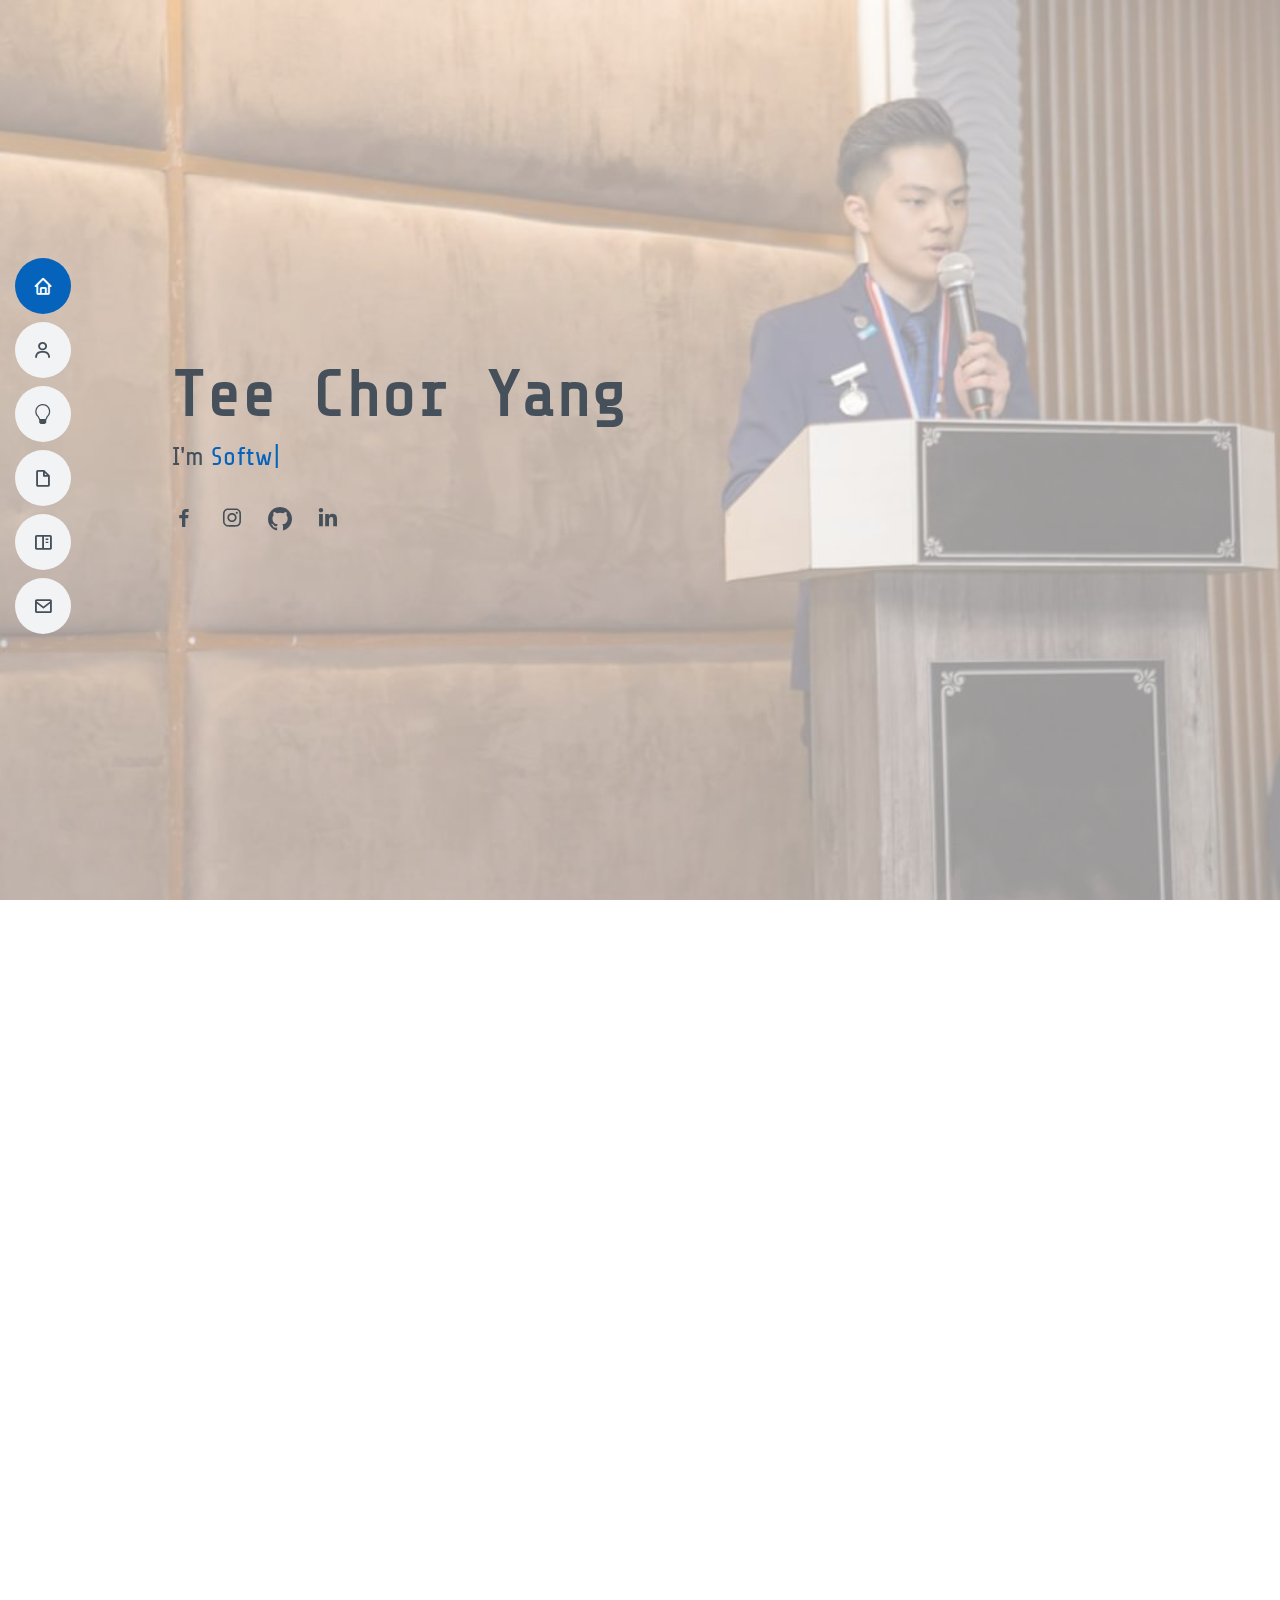
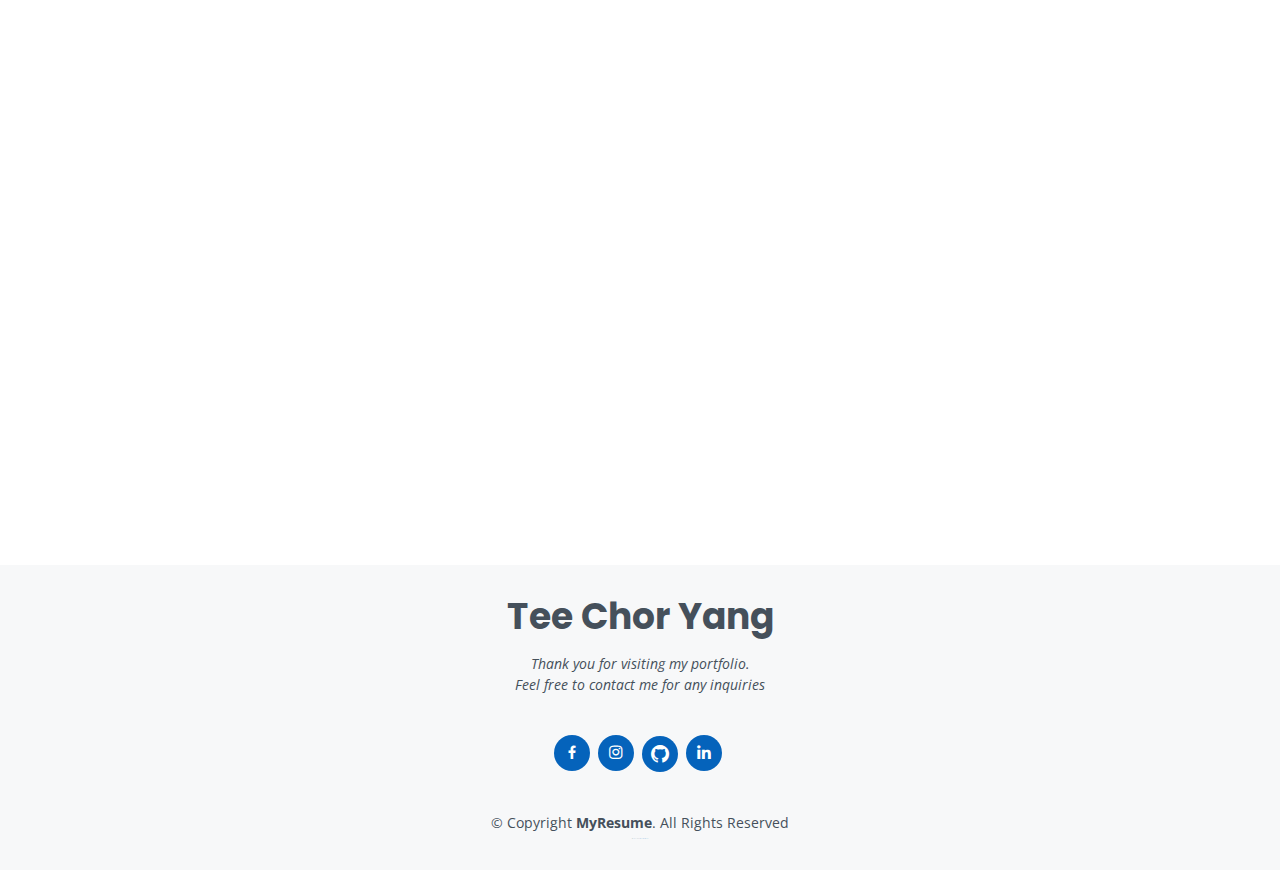
<file: index.html>
<!DOCTYPE html>
<html lang="en">

<head>
  <meta charset="utf-8">
  <meta content="width=device-width, initial-scale=1.0" name="viewport">

  <title>Personal Portfolio | Tee Chor Yang</title>
  <meta content="" name="description">
  <meta content="" name="keywords">

  <!-- Favicons -->

  <link href="assets/img/favicon.png" rel="icon">
  <link href="assets/img/favicon.png" rel="apple-touch-icon">

  <!-- Google Fonts -->
  <link
    href="https://fonts.googleapis.com/css?family=Open+Sans:300,300i,400,400i,600,600i,700,700i|Raleway:300,300i,400,400i,500,500i,600,600i,700,700i|Poppins:300,300i,400,400i,500,500i,600,600i,700,700i"
    rel="stylesheet">
  <link href='https://fonts.googleapis.com/css?family=Share Tech' rel='stylesheet'>
  <link href='https://fonts.googleapis.com/css?family=Share Tech Mono' rel='stylesheet'>
  <!-- Vendor CSS Files -->
  <link href="assets/vendor/aos/aos.css" rel="stylesheet">
  <link href="assets/vendor/bootstrap/css/bootstrap.min.css" rel="stylesheet">
  <link href="assets/vendor/bootstrap-icons/bootstrap-icons.css" rel="stylesheet">
  <link href="assets/vendor/boxicons/css/boxicons.min.css" rel="stylesheet">
  <link href="assets/vendor/glightbox/css/glightbox.min.css" rel="stylesheet">
  <link href="assets/vendor/swiper/swiper-bundle.min.css" rel="stylesheet">

  <!-- Template Main CSS File -->
  <link href="assets/css/style.css" rel="stylesheet">

  <!-- =======================================================
  * Template Name: MyResume - v4.7.0
  * Template URL: https://bootstrapmade.com/free-html-bootstrap-template-my-resume/
  * Author: BootstrapMade.com
  * License: https://bootstrapmade.com/license/
  ======================================================== -->
</head>

<body>

  <!-- ======= Mobile nav toggle button ======= -->
  <!-- <button type="button" class="mobile-nav-toggle d-xl-none"><i class="bi bi-list mobile-nav-toggle"></i></button> -->
  <i class="bi bi-list mobile-nav-toggle d-xl-none"></i>
  <!-- ======= Header ======= -->

  <header id="header" class="d-flex flex-column justify-content-center">

    <nav id="navbar" class="navbar nav-menu">

      <ul>
        <li><a href="#hero" class="nav-link scrollto active"><i class="bx bx-home"></i> <span>Home</span></a></li>
        <li><a href="#about" class="nav-link scrollto"><i class="bx bx-user"></i> <span>About</span></a></li>
        <li><a href="#skills" class="nav-link scrollto"><i class="bi bi-lightbulb"></i> <span>Skills</span></a></li>
        <li><a href="#resume" class="nav-link scrollto"><i class="bx bx-file-blank"></i> <span>Resume</span></a></li>
        <li><a href="#portfolio" class="nav-link scrollto"><i class="bx bx-book-content"></i> <span>Portfolio</span></a>
        </li>
        <!-- <li><a href="#services" class="nav-link scrollto"><i class="bx bx-server"></i> <span>Services</span></a></li> -->
        <li><a href="#contact" class="nav-link scrollto"><i class="bx bx-envelope"></i> <span>Contact</span></a></li>
      </ul>
    </nav><!-- .nav-menu -->

  </header><!-- End Header -->

  <!-- ======= Hero Section ======= -->

  <section id="hero" class="d-flex flex-column justify-content-center">
    <div class="container" data-aos="zoom-in" data-aos-delay="100">
      <h1 style="font-family: Share Tech Mono,san-serif">Tee Chor Yang</h1>
      <p style="font-family: Share Tech,san-serif">I'm <span class="typed"
          data-typed-items="Software Engineer, Developer, Programmer"></span></p>
      <div class="social-links">
        <a href="https://www.facebook.com/tee.choryang/" class="facebook" target="_blank"><i
            class="bx bxl-facebook"></i></a>
        <a href="https://www.instagram.com/6_theone/" class="instagram" target="_blank"><i
            class="bx bxl-instagram"></i></a>
        <a href="https://github.com/TeeChorYang" class="github" target="_blank"><i class="bi bi-github"></i></a>
        <a href="https://www.linkedin.com/in/teechoryang/" class="linkedin" target="_blank"><i
            class="bx bxl-linkedin"></i></a>
      </div>
    </div>

  </section><!-- End Hero -->

  <main id="main">

    <!-- ======= About Section ======= -->
    <section id="about" class="about">
      <div class="container" data-aos="fade-up">

        <div class="section-title">
          <h2>About</h2>
          <p><strong>Hello there! Welcome to my portfolio website! Join me on this journey as I showcase my projects and
              experiences.</strong> </p>
        </div>

        <div class="row">
          <div class="col-lg-4">
            <img src="assets/img/profile-img.jpg" class="img-fluid" alt="">
          </div>
          <div class="col-lg-8 pt-4 pt-lg-0 content">
            <h3>Software Engineer &amp; Web Developer.</h3>
            <p class="fst-italic">
              Hi, I’m Tee, born and raised in Batu Pahat, Johor, and currently based in Bukit Jalil, Kuala Lumpur, where
              I pursued my Bachelor of Science (Honours) in Software Engineering at Asia Pacific University of
              Technology and Innovation (APU).
            </p>
            <div class="row">
              <div class="col-lg-6">
                <ul>
                  <li><i class="bi bi-chevron-right"></i> <strong>Birthday:</strong> <span>26 June 2001</span></li>
                  <li><i class="bi bi-chevron-right"></i> <strong>Website:</strong> <a
                      href="http://teechoryang.me/">https://teechoryang.me/</a></li>
                  <li><i class="bi bi-chevron-right"></i> <strong>Phone:</strong> <span>+60127148530</span></li>
                  <li><i class="bi bi-chevron-right"></i> <strong>City:</strong> <span>Bukit Jalil, Kuala Lumpur,
                      Malaysia</span></li>
                </ul>
              </div>
              <div class="col-lg-6">
                <ul>
                  <li><i class="bi bi-chevron-right"></i> <strong>Age:</strong> <span>24</span></li>
                  <li><i class="bi bi-chevron-right"></i> <strong>Degree:</strong> <span>BSc (Hons) in Software
                      Engineering</span></li>
                  <li><i class="bi bi-chevron-right"></i> <strong>Email:</strong> <span>teechoryang@gmail.com</span>
                  </li>
                  <li><i class="bi bi-chevron-right"></i> <strong>Freelance:</strong> <span>Unavailable</span></li>
                </ul>
              </div>
            </div>
            <p>
              I am deeply passionate about exploring the vast possibilities of technology. Through my coursework,
              personal projects, and hands-on learning experiences, I have built a strong foundation in programming,
              software development, and problem-solving. I am continuously honing my skills and staying curious about
              emerging trends in technology.

              <br>With a drive to tackle real-world challenges, I am eager to apply my expertise to innovative projects
              and
              contribute to the ever-evolving tech industry. Let's connect and explore opportunities to create impactful
              solutions together!
            </p>
          </div>
        </div>

      </div>
    </section><!-- End About Section -->


    <!-- ======= Skills Section ======= -->
    <section id="skills" class="skills section-bg">
      <div class="container" data-aos="fade-up">

        <div class="section-title">
          <h2>Skills</h2>
        </div>

        <div class="row skills-content">

          <div class="col-lg-6">

            <div class="progress">
              <span class="skill">Web development <i class="val">80%</i></span>
              <div class="progress-bar-wrap">
                <div class="progress-bar" role="progressbar" aria-valuenow="80" aria-valuemin="0" aria-valuemax="100">
                </div>
              </div>
            </div>

            <div class="progress">
              <span class="skill">Web Design <i class="val">70%</i></span>
              <div class="progress-bar-wrap">
                <div class="progress-bar" role="progressbar" aria-valuenow="70" aria-valuemin="0" aria-valuemax="100">
                </div>
              </div>
            </div>

            <div class="progress">
              <span class="skill">Laravel <i class="val">70%</i></span>
              <div class="progress-bar-wrap">
                <div class="progress-bar" role="progressbar" aria-valuenow="70" aria-valuemin="0" aria-valuemax="100">
                </div>
              </div>
            </div>

          </div>
          <!-- End of Left Section-->

          <div class="col-lg-6">

            <div class="progress">
              <span class="skill">Python <i class="val">70%</i></span>
              <div class="progress-bar-wrap">
                <div class="progress-bar" role="progressbar" aria-valuenow="70" aria-valuemin="0" aria-valuemax="100">
                </div>
              </div>
            </div>

            <div class="progress">
              <span class="skill">Java <i class="val">60%</i></span>
              <div class="progress-bar-wrap">
                <div class="progress-bar" role="progressbar" aria-valuenow="60" aria-valuemin="0" aria-valuemax="100">
                </div>
              </div>
            </div>

            <div class="progress">
              <span class="skill">SQL <i class="val">80%</i></span>
              <div class="progress-bar-wrap">
                <div class="progress-bar" role="progressbar" aria-valuenow="80" aria-valuemin="0" aria-valuemax="100">
                </div>
              </div>
            </div>

          </div>
          <!-- End of Right Section-->

        </div>

      </div>
    </section><!-- End Skills Section -->

    <!-- ======= Skills2 Section ======= -->
    <div id="skills2">
      <div class="container">

        <div class="skills2-slider swiper" data-aos="fade-up" data-aos-delay="100">
          <div class="swiper-wrapper">

            <div class="swiper-slide">
              <div class="skills2-block">
                <img class="bd-placeholder-img rounded-circle-3" src="assets/img/icons/webdeveloment.png"
                  class="img-thumbnail" alt="...">
                <br><span><b>WEB DEVELOPMENT</b></span>
              </div>
            </div><!-- End testimonial item -->

            <div class="swiper-slide">
              <div class="skills2-block">
                <img class="bd-placeholder-img rounded-circle-3" src="assets/img/icons/webdesign.png"
                  class="img-thumbnail" alt="...">
                <br><span><b>WEB DESIGN</b></span>
              </div>
            </div><!-- End testimonial item -->

            <div class="swiper-slide">
              <div class="skills2-block">
                <img class="bd-placeholder-img rounded-circle-3" src="assets/img/icons/laravel.png"
                  class="img-thumbnail" alt="...">
                <br><span><b>LARAVEL</b></span>

              </div>
            </div><!-- End testimonial item -->

            <div class="swiper-slide">
              <div class="skills2-block">
                <img class="bd-placeholder-img rounded-circle-3" src="assets/img/icons/python.png" class="img-thumbnail"
                  alt="...">
                <br><span><b>PYTHON</b></span>

              </div>
            </div><!-- End testimonial item -->

            <div class="swiper-slide">
              <div class="skills2-block">
                <img class="bd-placeholder-img rounded-circle-3" src="assets/img/icons/java.png" class="img-thumbnail"
                  alt="...">
                <br><span><b>JAVA</b></span>

              </div>
            </div><!-- End testimonial item -->

            <div class="swiper-slide">
              <div class="skills2-block">
                <img class="bd-placeholder-img rounded-circle-3" src="assets/img/icons/cpp.png" class="img-thumbnail"
                  alt="...">
                <br><span><b>C++</b></span>

              </div>
            </div><!-- End testimonial item -->

            <div class="swiper-slide">
              <div class="skills2-block">
                <img class="bd-placeholder-img rounded-circle-3" src="assets/img/icons/r.png" class="img-thumbnail"
                  alt="...">
                <br><span><b>R programming</b></span>

              </div>
            </div><!-- End testimonial item -->

            <div class="swiper-slide">
              <div class="skills2-block">
                <img class="bd-placeholder-img rounded-circle-3" src="assets/img/icons/sql-server.png"
                  class="img-thumbnail" alt="...">
                <br><span><b>STRUCTURED QUERY LANGUAGE (SQL)</b></span>

              </div>
            </div><!-- End testimonial item -->

            <div class="swiper-slide">
              <div class="skills2-block">
                <img class="bd-placeholder-img rounded-circle-3" src="assets/img/icons/wordpress.png"
                  class="img-thumbnail" alt="...">
                <br><span><b>WordPress</b></span>

              </div>
            </div><!-- End testimonial item -->

            <div class="swiper-slide">
              <div class="skills2-block">
                <img class="bd-placeholder-img rounded-circle-3" src="assets/img/icons/microsoftoffice.png"
                  class="img-thumbnail" alt="...">
                <br><span><b>MICROSOFT OFFICE</b></span>
              </div>
            </div><!-- End testimonial item -->


            <div class="swiper-slide">
              <div class="skills2-block">
                <img class="bd-placeholder-img rounded-circle-3" src="assets/img/icons/pullrequests.png"
                  class="img-thumbnail" alt="...">
                <br><span><b>GIT PULL REQUESTS</b></span>

              </div>
            </div><!-- End testimonial item -->

            <div class="swiper-slide">
              <div class="skills2-block">
                <img class="bd-placeholder-img rounded-circle-3" src="assets/img/icons/chatbot.png"
                  class="img-thumbnail" alt="...">
                <br><span><b>CHATBOT DEVELOPMENT</b></span>

              </div>
            </div><!-- End testimonial item -->


            <div class="swiper-slide">
              <div class="skills2-block">
                <img class="bd-placeholder-img rounded-circle-3" src="assets/img/icons/system-analysis-design.png"
                  class="img-thumbnail" alt="...">
                <br><span><b>SYSTEM ANALYSIS & DESIGN</b></span>

              </div>
            </div><!-- End testimonial item -->

            <!-- <div class="swiper-slide">
            <div class="skills2-block">
              <img class="bd-placeholder-img rounded-circle-3" src="assets/img/icons/networking.png" class="img-thumbnail" alt="...">
              <br><span><b>NETWORKING</b></span>
              <p class="separator">**To an English person, it will seem like simplified English,told me what </p> 

          </div>
        </div> -->
            <!-- End testimonial item -->


          </div>
          <div class="swiper-pagination"></div>
        </div>

      </div>
    </div><!-- End Skills2 Section -->

    <!-- ======= Resume Section ======= -->
    <section id="resume" class="resume">
      <div class="container" data-aos="fade-up">

        <div class="section-title">
          <h2>Resume</h2>
        </div>

        <div class="row">
          <div class="col-lg-6">
            <h3 class="resume-title">Summary</h3>
            <div class="resume-item pb-0">
              <h4>TEE CHOR YANG</h4>
              <p>
                I am a recent graduate with a Bachelor of Science (Honours) in Software Engineering from Asia
                Pacific University of Technology and Innovation (APU). As a motivated individual
                with a strong aptitude for logical thinking, I am eager to contribute my skills to innovative projects
                in software development and mobile app development.
              </p>
              <p>
                I excel in problem-solving, demonstrating effective leadership, and maintaining clear and concise
                communication.
                <br>
                Moreover, I am fluent in Chinese and English, with native or bilingual proficiency in Chinese and full
                professional proficiency in English.
              </p>
              <!-- <ul>
                <li></li>
                <li></li>
                <li></li>
              </ul> -->
            </div>

            <h3 class="resume-title">Education</h3>
            <div class="resume-item">
              <h4>BSC(HONS) In Software Engineering</h4>
              <h5>2022 - 2024</h5>
              <h5>CGPA : 3.39</h5>
              <p><em>Asia Pacific University of Technology &amp; Innovation, Kuala Lumpur, MY</em></p>
              <p>This programme is specifically designed to provide students with: </p>
              <ul>
                <li>Familiarity with the tools and rigorous methodologies used to develop mission-critical and
                  safety-critical software systems.</li>
                <li>The ability to critically evaluate design paradigms, languages, algorithms, and techniques used to
                  develop large-scale and complex software systems.</li>
                <li>A deep appreciation of the importance of software architecture, testing, documentation, and
                  maintainability.</li>
              </ul>
            </div>

            <div class="resume-item">
              <h4>Diploma in Information &amp; Communication Technology with a specialism in Software Engineering</h4>
              <h5>2020 - 2022</h5>
              <h5>CGPA : 3.5</h5>
              <p><em>Asia Pacific University of Technology &amp; Innovation, Kuala Lumpur, MY</em></p>
              <p>This programme is specifically designed to provide students with: </p>
              <ul>
                <li>Skills in software systems development, with emphasis on aspects of software engineering.</li>
                <li>Skills to prepare them for careers in the ICT environment with emphasis on solutions design,
                  software development and technology infrastructure support.</li>
                <li>An appreciation of the proven principles and techniques for the development and support of software
                  systems in commercial organisations.</li>
                <li>Critical, independent and cooperative learning skills so as to facilitate responses to continuous
                  future changes in industry practises.</li>
              </ul>
            </div>
          </div>
          <div class="col-lg-6">
            <h3 class="resume-title">Professional Experience</h3>

            <div class="resume-item">
              <h4>Sales & Marketing Executive</h4>
              <h5>January 2025 - Present</h5>
              <p><em>BestWeb Technologies International Sdn. Bhd., Kuala Lumpur, MY </em></p>
              <ul>
                <li></li>
                <li></li>
                <li></li>
              </ul>
            </div>

            <div class="resume-item">
              <h4>Backend Developer (Internship)</h4>
              <h5>October 2023 - February 2024</h5>
              <p><em>BestWeb Technologies International Sdn. Bhd., Kuala Lumpur, MY </em></p>
              <ul>
                <li>Developed web systems using Laravel, Livewire, and Filament based on client requirements.</li>
                <li>Provided technical support for domain, email, and server issues, including DNS and cPanel
                  management.</li>
                <li>Gained hands-on experience in software development, database management, and troubleshooting.</li>
              </ul>
            </div>

            <div class="resume-item">
              <h4>Public Mutual Unit Trust Consultant</h4>
              <h5>August 2022 - Present</h5>
              <p><em>Public Mutual Berhad, Batu Pahat Branch, MY </em></p>
              <ul>
                <li>Assisting clients to achieve their financial goals and retirement planning</li>
                <li>Giving consultation to client on their investment portfolio.</li>
              </ul>
            </div>

            <div class="resume-item">
              <h4>Junior Technology Specialist (Internship)</h4>
              <h5>July 2022 - October 2022</h5>
              <p><em>Zepto Consulting Sdn. Bhd., Kuala Lumpur, MY </em></p>
              <ul>
                <li>Exchange Server Configuration</li>
                <li>Provide diagnostics and troubleshooting for Active Directory Migration project. </li>
                <li>Provide penetration testing for website.</li>
              </ul>
            </div>


          </div>
        </div>

      </div>
    </section><!-- End Resume Section -->

    <!-- ======= Portfolio Section ======= -->
    <section id="portfolio" class="portfolio section-bg">
      <div class="container" data-aos="fade-up">

        <div class="section-title">
          <h2>Portfolio</h2>
        </div>

        <div class="row">
          <div class="col-lg-12 d-flex justify-content-center" data-aos="fade-up" data-aos-delay="100">
            <ul id="portfolio-flters">
              <li data-filter="*" class="filter-active">All</li>
              <!-- <li data-filter=".filter-app">App</li> -->
              <li data-filter=".filter-card">Software</li>
              <li data-filter=".filter-web">Web</li>
            </ul>
          </div>
        </div>

        <div class="row portfolio-container" data-aos="fade-up" data-aos-delay="200">

          <div class="col-lg-4 col-md-6 portfolio-item filter-web">
            <div class="portfolio-wrap">
              <img src="assets/img/portfolio/clubs&societies.jpg" class="img-fluid" alt="clubs&societies"
                style="height: 400px;">
              <div class="portfolio-info">
                <h4>Clubs and Societies Management</h4>
                <p>Web</p>
                <div class="portfolio-links">
                  <a href="clubs&societies-web.html" class="portfolio-details-lightbox" data-glightbox="type: external"
                    title="Portfolio Details"><i class="bx bx-link"></i></a>
                </div>
              </div>
            </div>
          </div>

          <div class="col-lg-4 col-md-6 portfolio-item filter-web">
            <div class="portfolio-wrap">
              <img src="assets/img/portfolio/bloodlink.png" class="img-fluid"
                alt="Blood Management and Donation System">
              <div class="portfolio-info">
                <h4>Blood Management and Donation System</h4>
                <p>Web</p>
                <div class="portfolio-links">
                  <a href="bloodlink-web.html" class="portfolio-details-lightbox" data-glightbox="type: external"
                    title="Portfolio Details"><i class="bx bx-link"></i></a>
                </div>
              </div>
            </div>
          </div>


          <div class="col-lg-4 col-md-6 portfolio-item filter-card">
            <div class="portfolio-wrap">
              <img src="assets/img/portfolio/vending-machine.png" class="img-fluid" alt="The Vending Machine"
                style="width: 500px">
              <div class="portfolio-info">
                <h4>The Vending Machine</h4>
                <p>Software</p>
                <div class="portfolio-links">
                  <a href="vendingmachine-sw.html" class="portfolio-details-lightbox" data-glightbox="type: external"
                    title="Portfolio Details"><i class="bx bx-link"></i></a>
                </div>
              </div>
            </div>
          </div>

          <div class="col-lg-4 col-md-6 portfolio-item filter-card">
            <div class="portfolio-wrap">
              <img src="assets/img/portfolio/foodorder-system.png" class="img-fluid" alt="Food Order Management System">
              <div class="portfolio-info">
                <h4>Food Order Management System</h4>
                <p>Software</p>
                <div class="portfolio-links">
                  <a href="foodorder-sw.html" class="portfolio-details-lightbox" data-glightbox="type: external"
                    title="Portfolio Details"><i class="bx bx-link"></i></a>
                </div>
              </div>
            </div>
          </div>

          <!-- <div class="col-lg-4 col-md-6 portfolio-item filter-web">
            <div class="portfolio-wrap">
              <img src="assets/img/portfolio/bksv.jpeg" class="img-fluid" alt="">
              <div class="portfolio-info">
                <h4>E-commerce Website</h4>
                <p>Web</p>
                <div class="portfolio-links">
                  <a href="bksvofficial-web.html" class="portfolio-details-lightbox" data-glightbox="type: external"
                    title="Portfolio Details"><i class="bx bx-link"></i></a>
                </div>
              </div>
            </div>
          </div> -->

          <div class="col-lg-4 col-md-6 portfolio-item filter-web">
            <div class="portfolio-wrap">
              <img src="assets/img/portfolio/delivery-service.png" class="img-fluid" alt="Delivery Services Website">
              <div class="portfolio-info">
                <h4>Delivery Services Website</h4>
                <p>Web</p>
                <div class="portfolio-links">
                  <a href="deliveryservice-web.html" class="portfolio-details-lightbox" data-glightbox="type: external"
                    title="Portfolio Details"><i class="bx bx-link"></i></a>
                </div>
              </div>
            </div>
          </div>

          <!-- <div class="col-lg-4 col-md-6 portfolio-item filter-app">
            <div class="portfolio-wrap">
              <img src="assets/img/portfolio/portfolio-6.jpg" class="img-fluid" alt="">
              <div class="portfolio-info">
                <h4>App 3</h4>
                <p>App</p>
                <div class="portfolio-links">
                  <a href="portfolio-details.html" class="portfolio-details-lightbox" data-glightbox="type: external" title="Portfolio Details"><i class="bx bx-link"></i></a>
                </div>
              </div>
            </div>
          </div>

          <div class="col-lg-4 col-md-6 portfolio-item filter-card">
            <div class="portfolio-wrap">
              <img src="assets/img/portfolio/portfolio-7.jpg" class="img-fluid" alt="">
              <div class="portfolio-info">
                <h4>Card 1</h4>
                <p>Card</p>
                <div class="portfolio-links">
                  <a href="portfolio-details.html" class="portfolio-details-lightbox" data-glightbox="type: external" title="Portfolio Details"><i class="bx bx-link"></i></a>
                </div>
              </div>
            </div>
          </div>

          <div class="col-lg-4 col-md-6 portfolio-item filter-card">
            <div class="portfolio-wrap">
              <img src="assets/img/portfolio/portfolio-8.jpg" class="img-fluid" alt="">
              <div class="portfolio-info">
                <h4>Card 3</h4>
                <p>Card</p>
                <div class="portfolio-links">
                  <a href="portfolio-details.html" class="portfolio-details-lightbox" data-glightbox="type: external" title="Portfolio Details"><i class="bx bx-link"></i></a>
                </div>
              </div>
            </div>
          </div>

          <div class="col-lg-4 col-md-6 portfolio-item filter-web">
            <div class="portfolio-wrap">
              <img src="assets/img/portfolio/portfolio-9.jpg" class="img-fluid" alt="">
              <div class="portfolio-info">
                <h4>Web 3</h4>
                <p>Web</p>
                <div class="portfolio-links">
                  <a href="portfolio-details.html" class="portfolio-details-lightbox" data-glightbox="type: external" title="Portfolio Details"><i class="bx bx-link"></i></a>
                </div>
              </div>
            </div>
          </div> -->

        </div>

      </div>
    </section><!-- End Portfolio Section -->




    <!-- ======= Contact Section ======= -->
    <section id="contact" class="contact">
      <div class="container" data-aos="fade-up">

        <div class="section-title">
          <h2>Contact</h2>
        </div>

        <div class="row mt-1">

          <div class="col-lg-4">
            <div class="info">
              <div class="address">
                <i class="bi bi-geo-alt"></i>
                <h4>Location:</h4>
                <a href="https://goo.gl/maps/9e1HNEXvrNY3z69P8">
                  <p>Bukit Jalil, 58200 Kuala Lumpur, Malaysia</p>
                </a>
              </div>

              <div class="email">
                <i class="bi bi-envelope"></i>
                <h4>Email:</h4>
                <a href="mailto: teechoryang.com">
                  <p>teechoryang@gmail.com</p>
                </a>
              </div>

              <div class="phone">
                <i class="bi bi-phone"></i>
                <h4>Call:</h4>
                <a href="tel:+60127148530">
                  <p>+6012-7148530</p>
                </a>
              </div>

            </div>

          </div>

          <div class="col-lg-8 mt-5 mt-lg-0">
            <form action="https://formspree.io/f/xzbwgdll" method="post" id="my-form" class="php-email-form">

              <div class="row">
                <div class="col-md-6 form-group">
                  <input type="text" name="name" class="form-control" id="name" placeholder="Your Name" required>
                </div>
                <div class="col-md-6 form-group mt-3 mt-md-0">
                  <input type="email" class="form-control" name="email" id="email" placeholder="Your Email" required>
                </div>
              </div>
              <div class="form-group mt-3">
                <input type="text" class="form-control" name="subject" id="subject" placeholder="Subject" required>
              </div>
              <div class="form-group mt-3">
                <textarea class="form-control" name="message" rows="5" placeholder="Message" required></textarea>
              </div>
              <div class="my-3">
                <div class="loading">Loading</div>
                <div class="error-message"></div>
                <div id="form-status">
                  <p id="my-form-status"></p>
                </div>
              </div>
              <div class="text-center"><button type="submit" id="my-form-button">Send Message</button></div>
            </form>

          </div>

        </div>

      </div>
    </section><!-- End Contact Section -->

  </main><!-- End #main -->

  <!-- ======= Footer ======= -->
  <footer id="footer">
    <div class="container">
      <h3>Tee Chor Yang</h3>
      <p>Thank you for visiting my portfolio. <br>Feel free to contact me for any inquiries
      <p>
      <div class="social-links">
        <a href="https://www.facebook.com/tee.choryang/" class="facebook"><i class="bx bxl-facebook"></i></a>
        <a href="https://www.instagram.com/6_theone/" class="instagram"><i class="bx bxl-instagram"></i></a>
        <a href="https://github.com/TeeChorYang" class="github"><i class="bi bi-github"></i></a>
        <a href="https://www.linkedin.com/in/teechoryang/" class="linkedin"><i class="bx bxl-linkedin"></i></a>
      </div>
      <div class="copyright">
        &copy; Copyright <strong><span>MyResume</span></strong>. All Rights Reserved
      </div>
      <div class="credits">
        <!-- All the links in the footer should remain intact. -->
        <!-- You can delete the links only if you purchased the pro version. -->
        <!-- Licensing information: [license-url] -->
        <!-- Purchase the pro version with working PHP/AJAX contact form: https://bootstrapmade.com/free-html-bootstrap-template-my-resume/ -->
        Designed by <a href="https://bootstrapmade.com/">BootstrapMade</a>
      </div>
    </div>
  </footer><!-- End Footer -->

  <div id="preloader"></div>
  <a href="#" class="back-to-top d-flex align-items-center justify-content-center"><i
      class="bi bi-arrow-up-short"></i></a>

  <!-- Vendor JS Files -->
  <script src="assets/vendor/purecounter/purecounter.js"></script>
  <script src="assets/vendor/aos/aos.js"></script>
  <script src="assets/vendor/bootstrap/js/bootstrap.bundle.min.js"></script>
  <script src="assets/vendor/glightbox/js/glightbox.min.js"></script>
  <script src="assets/vendor/isotope-layout/isotope.pkgd.min.js"></script>
  <script src="assets/vendor/swiper/swiper-bundle.min.js"></script>
  <script src="assets/vendor/typed.js/typed.min.js"></script>
  <script src="assets/vendor/waypoints/noframework.waypoints.js"></script>


  <!-- Template Main JS File -->
  <script src="assets/js/main.js"></script>
  <script>
    var form = document.getElementById("my-form");

    async function handleSubmit(event) {
      event.preventDefault();
      var status = document.getElementById("my-form-status");
      var data = new FormData(event.target);
      fetch(event.target.action, {
        method: form.method,
        body: data,
        headers: {
          'Accept': 'application/json'
        }
      }).then(response => {
        if (response.ok) {
          status.innerHTML = "Thanks for your submission!";
          form.reset()
        } else {
          response.json().then(data => {
            if (Object.hasOwn(data, 'errors')) {
              status.innerHTML = data["errors"].map(error => error["message"]).join(", ")
            } else {
              status.innerHTML = "Oops! There was a problem submitting your form"
            }
          })
        }
      }).catch(error => {
        status.innerHTML = "Oops! There was a problem submitting your form"
      });
    }
    form.addEventListener("submit", handleSubmit)
  </script>
  <script>
    document.getElementById('form-status').style.color = '#4da6ff';
    document.getElementById('form-status').style.fontFamily = 'Verdana';
  </script>
</body>

</html>
</file>
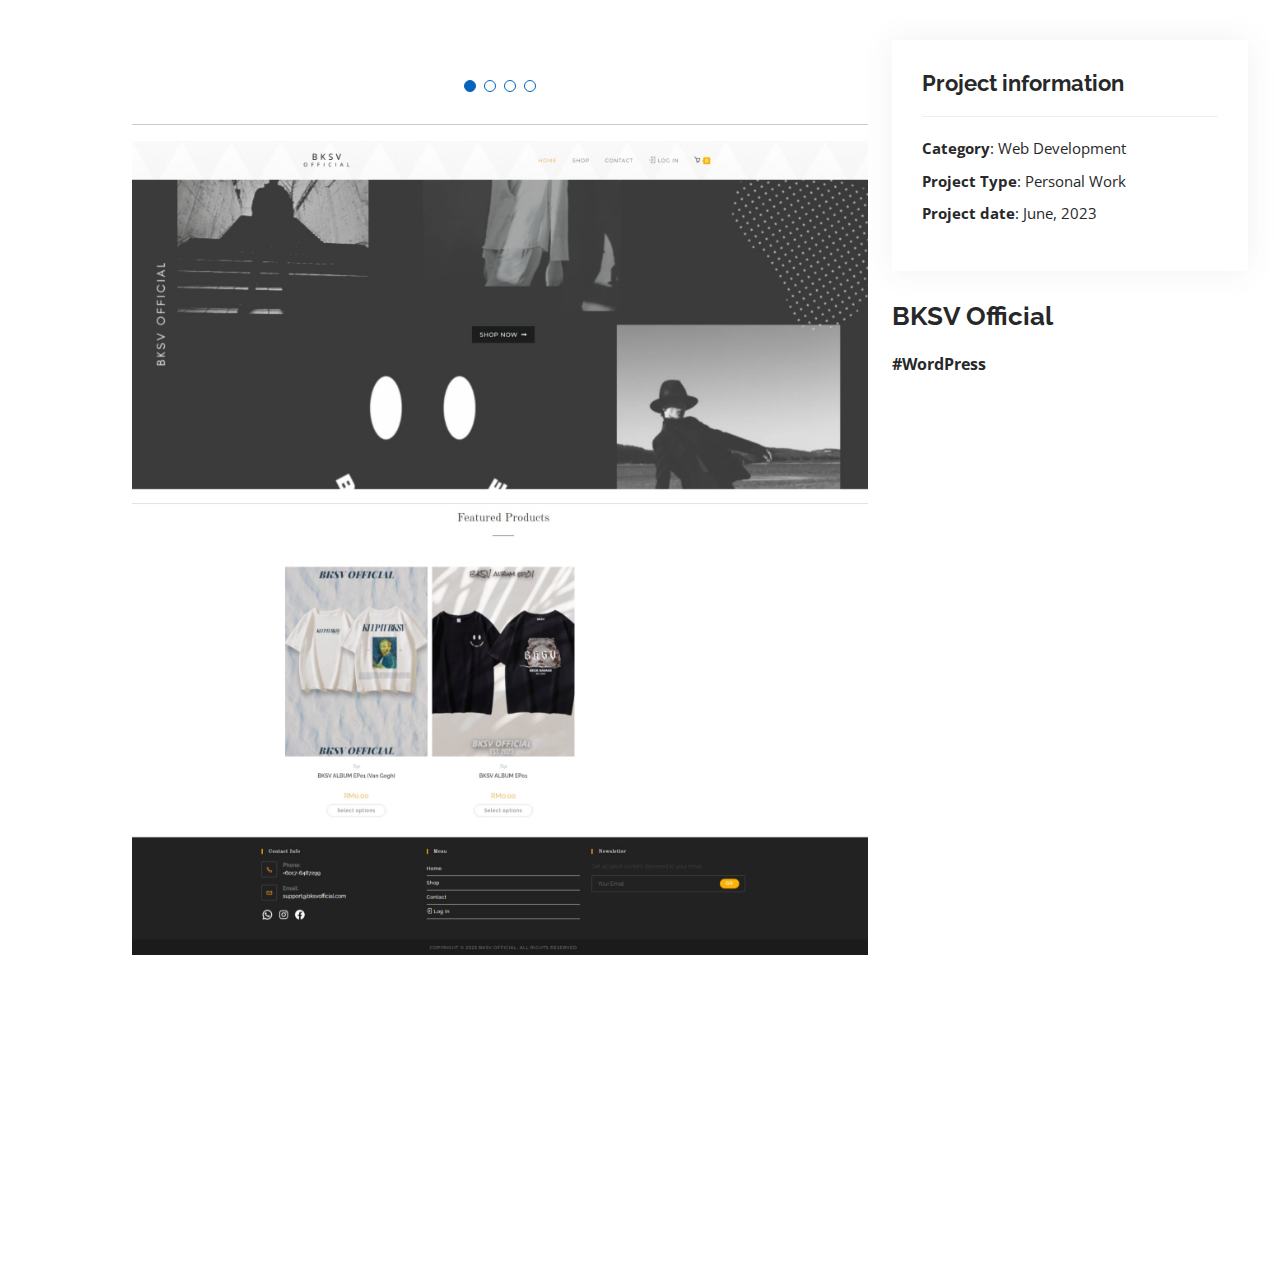
<file: bksvofficial-web.html>
<!DOCTYPE html>
<html lang="en">

<head>
  <meta charset="utf-8">
  <meta content="width=device-width, initial-scale=1.0" name="viewport">

  <title>Portfolio Details - E-commerce Website</title>
  <meta content="" name="description">
  <meta content="" name="keywords">

  <!-- Favicons -->
  <link href="assets/img/favicon.png" rel="icon">
  <link href="assets/img/apple-touch-icon.png" rel="apple-touch-icon">

  <!-- Google Fonts -->
  <link
    href="https://fonts.googleapis.com/css?family=Open+Sans:300,300i,400,400i,600,600i,700,700i|Raleway:300,300i,400,400i,500,500i,600,600i,700,700i|Poppins:300,300i,400,400i,500,500i,600,600i,700,700i"
    rel="stylesheet">

  <!-- Vendor CSS Files -->
  <link href="assets/vendor/aos/aos.css" rel="stylesheet">
  <link href="assets/vendor/bootstrap/css/bootstrap.min.css" rel="stylesheet">
  <link href="assets/vendor/bootstrap-icons/bootstrap-icons.css" rel="stylesheet">
  <link href="assets/vendor/boxicons/css/boxicons.min.css" rel="stylesheet">
  <link href="assets/vendor/glightbox/css/glightbox.min.css" rel="stylesheet">
  <link href="assets/vendor/swiper/swiper-bundle.min.css" rel="stylesheet">

  <!-- Template Main CSS File -->
  <link href="assets/css/style.css" rel="stylesheet">

  <!-- =======================================================
  * Template Name: MyResume - v4.7.0
  * Template URL: https://bootstrapmade.com/free-html-bootstrap-template-my-resume/
  * Author: BootstrapMade.com
  * License: https://bootstrapmade.com/license/
  ======================================================== -->
</head>

<body>

  <main id="main">
    <!-- ======= Portfolio Details Section ======= -->
    <section id="portfolio-details" class="portfolio-details">
      <div class="container">

        <div class="row gy-4">
          <div class="col-lg-8">
            <br>
            <div class="portfolio-details-slider swiper">
              <div class="swiper-pagination"></div>
              <hr>
              <div class="swiper-wrapper align-items-top">
                <div class="swiper-slide">
                  <img src="assets/img/portfolio/e-commerce(bksv)/homepage.jpeg" alt="Home page"
                    style=" margin-left: auto; margin-right: auto; ">
                </div>

                <div class="swiper-slide">
                  <img src="assets/img/portfolio/e-commerce(bksv)/shop.jpeg" alt=""
                    style=" margin-left: auto; margin-right: auto; ">
                </div>

                <div class="swiper-slide">
                  <img src="assets/img/portfolio/e-commerce(bksv)/productpage.jpeg" alt=""
                    style=" margin-left: auto; margin-right: auto; ">
                </div>

                <div class="swiper-slide">
                  <img src="assets/img/portfolio/e-commerce(bksv)/contact.jpeg" alt=""
                    style=" margin-left: auto; margin-right: auto; ">
                </div>
              </div>
            </div>
          </div>

          <div class="col-lg-4">
            <div class="portfolio-info">
              <h3>Project information</h3>
              <ul>
                <li><strong>Category</strong>: Web Development</li>
                <li><strong>Project Type</strong>: Personal Work</li>
                <li><strong>Project date</strong>: June, 2023</li>
                <!-- <li><strong>Project URL</strong>: <a href="https://bksvofficial.com/" target="_blank">https://bksvofficial.com/</a> </li>  -->
            </div>
            <div class="portfolio-description">
              <h2>BKSV Official</h2>
              <p>
                <strong>#WordPress</strong>
              </p>
            </div>
          </div>

        </div>

      </div>
    </section><!-- End Portfolio Details Section -->

  </main><!-- End #main -->

  <div id="preloader"></div>
  <a href="#" class="back-to-top d-flex align-items-center justify-content-center"><i
      class="bi bi-arrow-up-short"></i></a>

  <!-- Vendor JS Files -->
  <script src="assets/vendor/purecounter/purecounter.js"></script>
  <script src="assets/vendor/aos/aos.js"></script>
  <script src="assets/vendor/bootstrap/js/bootstrap.bundle.min.js"></script>
  <script src="assets/vendor/glightbox/js/glightbox.min.js"></script>
  <script src="assets/vendor/isotope-layout/isotope.pkgd.min.js"></script>
  <script src="assets/vendor/swiper/swiper-bundle.min.js"></script>
  <script src="assets/vendor/typed.js/typed.min.js"></script>
  <script src="assets/vendor/waypoints/noframework.waypoints.js"></script>
  <script src="assets/vendor/php-email-form/validate.js"></script>

  <!-- Template Main JS File -->
  <script src="assets/js/main.js"></script>

</body>

</html>
</file>
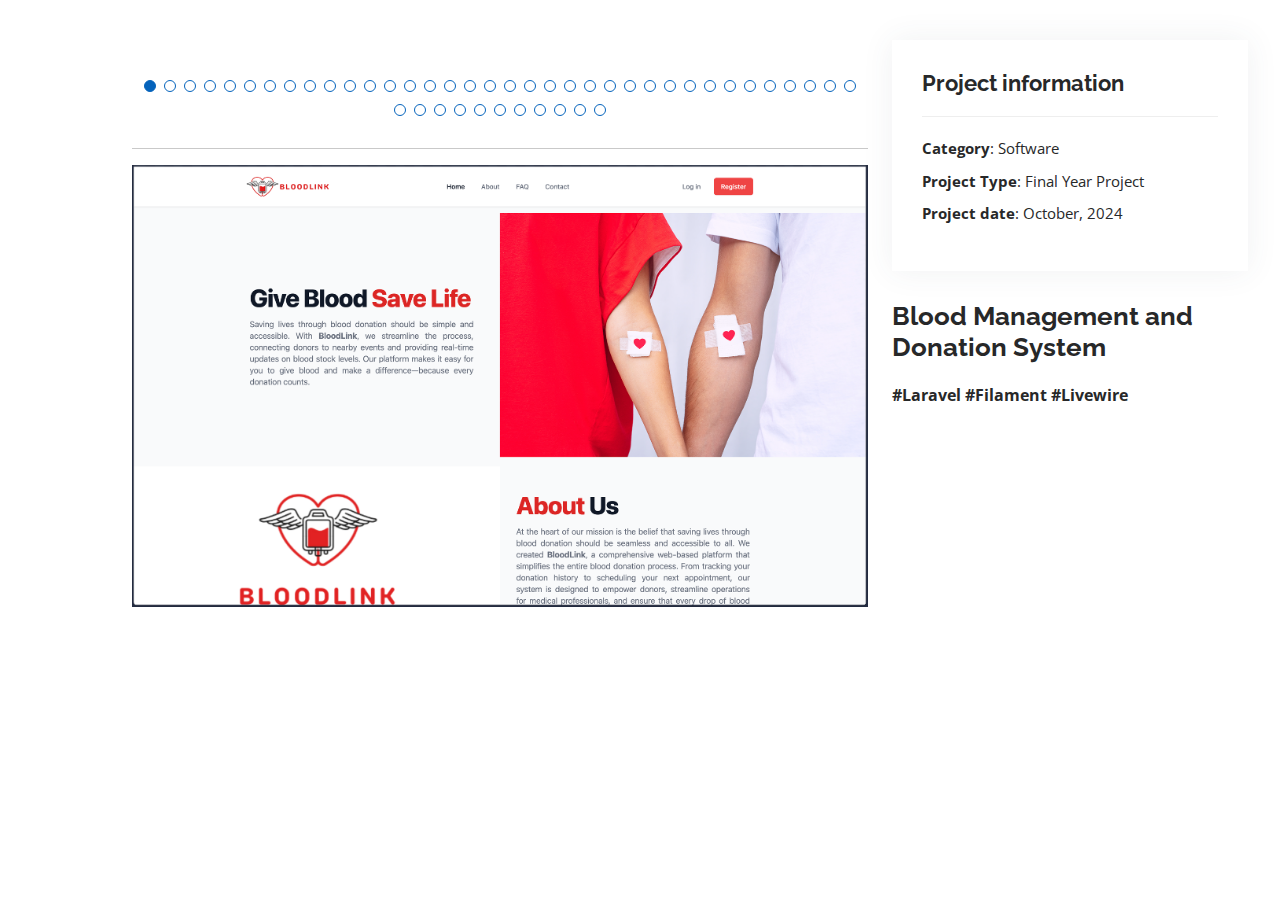
<file: bloodlink-web.html>
<!DOCTYPE html>
<html lang="en">

<head>
    <meta charset="utf-8">
    <meta content="width=device-width, initial-scale=1.0" name="viewport">

    <title>Portfolio Details - Blood Management and Donation System</title>
    <meta content="" name="description">
    <meta content="" name="keywords">

    <!-- Favicons -->
    <link href="assets/img/favicon.png" rel="icon">
    <link href="assets/img/apple-touch-icon.png" rel="apple-touch-icon">

    <!-- Google Fonts -->
    <link
        href="https://fonts.googleapis.com/css?family=Open+Sans:300,300i,400,400i,600,600i,700,700i|Raleway:300,300i,400,400i,500,500i,600,600i,700,700i|Poppins:300,300i,400,400i,500,500i,600,600i,700,700i"
        rel="stylesheet">

    <!-- Vendor CSS Files -->
    <link href="assets/vendor/aos/aos.css" rel="stylesheet">
    <link href="assets/vendor/bootstrap/css/bootstrap.min.css" rel="stylesheet">
    <link href="assets/vendor/bootstrap-icons/bootstrap-icons.css" rel="stylesheet">
    <link href="assets/vendor/boxicons/css/boxicons.min.css" rel="stylesheet">
    <link href="assets/vendor/glightbox/css/glightbox.min.css" rel="stylesheet">
    <link href="assets/vendor/swiper/swiper-bundle.min.css" rel="stylesheet">

    <!-- Template Main CSS File -->
    <link href="assets/css/style.css" rel="stylesheet">

    <!-- =======================================================
  * Template Name: MyResume - v4.7.0
  * Template URL: https://bootstrapmade.com/free-html-bootstrap-template-my-resume/
  * Author: BootstrapMade.com
  * License: https://bootstrapmade.com/license/
  ======================================================== -->
</head>

<body>

    <main id="main">
        <!-- ======= Portfolio Details Section ======= -->
        <section id="portfolio-details" class="portfolio-details">
            <div class="container">

                <div class="row gy-4">

                    <div class="col-lg-8">
                        <br>
                        <div class="portfolio-details-slider swiper">
                            <div class="swiper-pagination"></div>
                            <hr>
                            <div class="swiper-wrapper align-items-top">
                                <div class="swiper-slide">
                                    <img src="assets/img/portfolio/bloodlink/LandingPage.png" alt="LandingPage"
                                        style="margin-left: auto; margin-right: auto;">
                                </div>

                                <div class="swiper-slide">
                                    <img src="assets/img/portfolio/bloodlink/FAQ.png" alt="FAQ"
                                        style="margin-left: auto; margin-right: auto;">
                                </div>

                                <div class="swiper-slide">
                                    <img src="assets/img/portfolio/bloodlink/ContactUs.png" alt="ContactUs"
                                        style="margin-left: auto; margin-right: auto;">
                                </div>

                                <div class="swiper-slide">
                                    <img src="assets/img/portfolio/bloodlink/Login.png" alt="Login"
                                        style="margin-left: auto; margin-right: auto;">
                                </div>

                                <div class="swiper-slide">
                                    <img src="assets/img/portfolio/bloodlink/ForgotPassword.png" alt="ForgotPassword"
                                        style="margin-left: auto; margin-right: auto;">
                                </div>

                                <div class="swiper-slide">
                                    <img src="assets/img/portfolio/bloodlink/EmailResetPassword.png"
                                        alt="EmailResetPassword" style="margin-left: auto; margin-right: auto;">
                                </div>

                                <div class="swiper-slide">
                                    <img src="assets/img/portfolio/bloodlink/Register.png" alt="Register"
                                        style="margin-left: auto; margin-right: auto;">
                                </div>

                                <div class="swiper-slide">
                                    <img src="assets/img/portfolio/bloodlink/RegisterSuccess.png" alt="RegisterSuccess"
                                        style="margin-left: auto; margin-right: auto;">
                                </div>

                                <div class="swiper-slide">
                                    <img src="assets/img/portfolio/bloodlink/UserProfile.png" alt="UserProfile"
                                        style="margin-left: auto; margin-right: auto;">
                                </div>

                                <!-- Admin -->
                                <div class="swiper-slide">
                                    <img src="assets/img/portfolio/bloodlink/AdminDashboard.png" alt="AdminDashboard"
                                        style="margin-left: auto; margin-right: auto;">
                                </div>

                                <div class="swiper-slide">
                                    <img src="assets/img/portfolio/bloodlink/AdminResources.png" alt="AdminResources"
                                        style="margin-left: auto; margin-right: auto;">
                                </div>

                                <div class="swiper-slide">
                                    <img src="assets/img/portfolio/bloodlink/AdminBloodStock.png" alt="AdminBloodStock"
                                        style="margin-left: auto; margin-right: auto;">
                                </div>

                                <div class="swiper-slide">
                                    <img src="assets/img/portfolio/bloodlink/AdminDonationHistories.png"
                                        alt="AdminDonationHistories" style="margin-left: auto; margin-right: auto;">
                                </div>

                                <div class="swiper-slide">
                                    <img src="assets/img/portfolio/bloodlink/AdminDonorLevel.png" alt="AdminDonorLevel"
                                        style="margin-left: auto; margin-right: auto;">
                                </div>

                                <div class="swiper-slide">
                                    <img src="assets/img/portfolio/bloodlink/AdminCreateData1.png"
                                        alt="AdminCreateData1" style="margin-left: auto; margin-right: auto;">
                                </div>

                                <div class="swiper-slide">
                                    <img src="assets/img/portfolio/bloodlink/AdminCreateData2.png"
                                        alt="AdminCreateData2" style="margin-left: auto; margin-right: auto;">
                                </div>

                                <div class="swiper-slide">
                                    <img src="assets/img/portfolio/bloodlink/AdminEditData1.png" alt="AdminEditData1"
                                        style="margin-left: auto; margin-right: auto;">
                                </div>

                                <div class="swiper-slide">
                                    <img src="assets/img/portfolio/bloodlink/AdminEditData2.png" alt="AdminEditData2"
                                        style="margin-left: auto; margin-right: auto;">
                                </div>

                                <div class="swiper-slide">
                                    <img src="assets/img/portfolio/bloodlink/AdminViewData1.png" alt="AdminViewData1"
                                        style="margin-left: auto; margin-right: auto;">
                                </div>

                                <div class="swiper-slide">
                                    <img src="assets/img/portfolio/bloodlink/AdminViewData2.png" alt="AdminViewData2"
                                        style="margin-left: auto; margin-right: auto;">
                                </div>

                                <div class="swiper-slide">
                                    <img src="assets/img/portfolio/bloodlink/AdminDeleteData.png" alt="AdminDeleteData"
                                        style="margin-left: auto; margin-right: auto;">
                                </div>

                                <div class="swiper-slide">
                                    <img src="assets/img/portfolio/bloodlink/AdminRestoreData.png"
                                        alt="AdminRestoreData" style="margin-left: auto; margin-right: auto;">
                                </div>

                                <!-- Blood Donor -->
                                <div class="swiper-slide">
                                    <img src="assets/img/portfolio/bloodlink/BDDashboard.png" alt="BDDashboard"
                                        style="margin-left: auto; margin-right: auto;">
                                </div>

                                <div class="swiper-slide">
                                    <img src="assets/img/portfolio/bloodlink/BDDonationBenefirs.png"
                                        alt="BDDonationBenefits" style="margin-left: auto; margin-right: auto;">
                                </div>

                                <div class="swiper-slide">
                                    <img src="assets/img/portfolio/bloodlink/BDRegistrationFormList.png"
                                        alt="BDRegistrationFormList" style="margin-left: auto; margin-right: auto;">
                                </div>

                                <div class="swiper-slide">
                                    <img src="assets/img/portfolio/bloodlink/BDRF.png" alt="BDRF"
                                        style="margin-left: auto; margin-right: auto;">
                                </div>

                                <div class="swiper-slide">
                                    <img src="assets/img/portfolio/bloodlink/BDRF2.png" alt="BDRF2"
                                        style="margin-left: auto; margin-right: auto;">
                                </div>

                                <div class="swiper-slide">
                                    <img src="assets/img/portfolio/bloodlink/BDRF3.png" alt="BDRF3"
                                        style="margin-left: auto; margin-right: auto;">
                                </div>

                                <div class="swiper-slide">
                                    <img src="assets/img/portfolio/bloodlink/BDViewDonationHistories.png"
                                        alt="BDViewDonationHistories" style="margin-left: auto; margin-right: auto;">
                                </div>
                                <div class="swiper-slide">
                                    <img src="assets/img/portfolio/bloodlink/BDBloodStock.png" alt="BDBloodStock"
                                        style="margin-left: auto; margin-right: auto;">
                                </div>

                                <div class="swiper-slide">
                                    <img src="assets/img/portfolio/bloodlink/BDEvent.png" alt="BDEvent"
                                        style="margin-left: auto; margin-right: auto;">
                                </div>

                                <div class="swiper-slide">
                                    <img src="assets/img/portfolio/bloodlink/BDViewEvent.png" alt="BDViewEvent"
                                        style="margin-left: auto; margin-right: auto;">
                                </div>

                                <div class="swiper-slide">
                                    <img src="assets/img/portfolio/bloodlink/BDInsights.png" alt="BDInsights"
                                        style="margin-left: auto; margin-right: auto;">
                                </div>

                                <div class="swiper-slide">
                                    <img src="assets/img/portfolio/bloodlink/BDViewInsight.png" alt="BDViewInsight"
                                        style="margin-left: auto; margin-right: auto;">
                                </div>

                                <!-- MedicalOfficer -->
                                <div class="swiper-slide">
                                    <img src="assets/img/portfolio/bloodlink/MOSearchRF.png" alt="MOSearchRF"
                                        style="margin-left: auto; margin-right: auto;">
                                </div>
                                <div class="swiper-slide">
                                    <img src="assets/img/portfolio/bloodlink/MOSearchByReferenceCode.png"
                                        alt="MOSearchByReferenceCode" style="margin-left: auto; margin-right: auto;">
                                </div>
                                <div class="swiper-slide">
                                    <img src="assets/img/portfolio/bloodlink/MOFillForm.png" alt="MOFillForm"
                                        style="margin-left: auto; margin-right: auto;">
                                </div>

                                <div class="swiper-slide">
                                    <img src="assets/img/portfolio/bloodlink/MOFillForm2.png" alt="MOFillForm2"
                                        style="margin-left: auto; margin-right: auto;">
                                </div>

                                <!-- Region Admin -->
                                <div class="swiper-slide">
                                    <img src="assets/img/portfolio/bloodlink/RADashboard.png" alt="RADashboard"
                                        style="margin-left: auto; margin-right: auto;">
                                </div>
                                <div class="swiper-slide">
                                    <img src="assets/img/portfolio/bloodlink/RADonationHistories.png"
                                        alt="RADonationHistories" style="margin-left: auto; margin-right: auto;">
                                </div>
                                <div class="swiper-slide">
                                    <img src="assets/img/portfolio/bloodlink/RACreateDonationHistory.png"
                                        alt="RACreateDonationHistory" style="margin-left: auto; margin-right: auto;">
                                </div>
                                <div class="swiper-slide">
                                    <img src="assets/img/portfolio/bloodlink/RADonationEventList.png"
                                        alt="RADonationEventList" style="margin-left: auto; margin-right: auto;">
                                </div>
                                <div class="swiper-slide">
                                    <img src="assets/img/portfolio/bloodlink/RADonationEventCreate.png"
                                        alt="RADonationEventCreate" style="margin-left: auto; margin-right: auto;">
                                </div>
                                <div class="swiper-slide">
                                    <img src="assets/img/portfolio/bloodlink/RADonationEventEdt.png"
                                        alt="RADonationEventEdit" style="margin-left: auto; margin-right: auto;">
                                </div>
                                <div class="swiper-slide">
                                    <img src="assets/img/portfolio/bloodlink/RADonationEveenUpdateStatus.png"
                                        alt="RADonationEventUpdateStatus"
                                        style="margin-left: auto; margin-right: auto;">
                                </div>
                                <div class="swiper-slide">
                                    <img src="assets/img/portfolio/bloodlink/RAListMedicalOfficer.png"
                                        alt="RAListMedicalOfficer" style="margin-left: auto; margin-right: auto;">
                                </div>
                                <div class="swiper-slide">
                                    <img src="assets/img/portfolio/bloodlink/RAUpdateMOAccount.png"
                                        alt="RAUpdateMOAccount" style="margin-left: auto; margin-right: auto;">
                                </div>
                            </div>
                        </div>
                    </div>

                    <div class="col-lg-4">
                        <div class="portfolio-info">
                            <h3>Project information</h3>
                            <ul>
                                <li><strong>Category</strong>: Software</li>
                                <li><strong>Project Type</strong>: Final Year Project</li>
                                <li><strong>Project date</strong>: October, 2024</li>
                                <!-- <li><strong>Project URL</strong>: <a href="#"></a></li> -->
                                <li>
                                    <!-- <a href="https://github.com/TeeChorYang/" class="" target="_blank">
                                        <svg xmlns="http://www.w3.org/2000/svg" width="30" height="30"
                                            fill="currentColor" class="bi bi-github" viewBox="0 0 16 16">
                                            <path
                                                d="M8 0C3.58 0 0 3.58 0 8c0 3.54 2.29 6.53 5.47 7.59.4.07.55-.17.55-.38 0-.19-.01-.82-.01-1.49-2.01.37-2.53-.49-2.69-.94-.09-.23-.48-.94-.82-1.13-.28-.15-.68-.52-.01-.53.63-.01 1.08.58 1.23.82.72 1.21 1.87.87 2.33.66.07-.52.28-.87.51-1.07-1.78-.2-3.64-.89-3.64-3.95 0-.87.31-1.59.82-2.15-.08-.2-.36-1.02.08-2.12 0 0 .67-.21 2.2.82.64-.18 1.32-.27 2-.27.68 0 1.36.09 2 .27 1.53-1.04 2.2-.82 2.2-.82.44 1.1.16 1.92.08 2.12.51.56.82 1.27.82 2.15 0 3.07-1.87 3.75-3.65 3.95.29.25.54.73.54 1.48 0 1.07-.01 1.93-.01 2.2 0 .21.15.46.55.38A8.012 8.012 0 0 0 16 8c0-4.42-3.58-8-8-8z" />
                                        </svg>
                                    </a> -->
                                </li>
                        </div>
                        <div class="portfolio-description">
                            <h2>Blood Management and Donation System</h2>
                            <p>
                                <strong>#Laravel #Filament #Livewire</strong>
                            </p>
                        </div>
                    </div>

                </div>

            </div>
        </section><!-- End Portfolio Details Section -->

    </main><!-- End #main -->

    <div id="preloader"></div>
    <a href="#" class="back-to-top d-flex align-items-center justify-content-center"><i
            class="bi bi-arrow-up-short"></i></a>

    <!-- Vendor JS Files -->
    <script src="assets/vendor/purecounter/purecounter.js"></script>
    <script src="assets/vendor/aos/aos.js"></script>
    <script src="assets/vendor/bootstrap/js/bootstrap.bundle.min.js"></script>
    <script src="assets/vendor/glightbox/js/glightbox.min.js"></script>
    <script src="assets/vendor/isotope-layout/isotope.pkgd.min.js"></script>
    <script src="assets/vendor/swiper/swiper-bundle.min.js"></script>
    <script src="assets/vendor/typed.js/typed.min.js"></script>
    <script src="assets/vendor/waypoints/noframework.waypoints.js"></script>
    <script src="assets/vendor/php-email-form/validate.js"></script>

    <!-- Template Main JS File -->
    <script src="assets/js/main.js"></script>

</body>

</html>
</file>
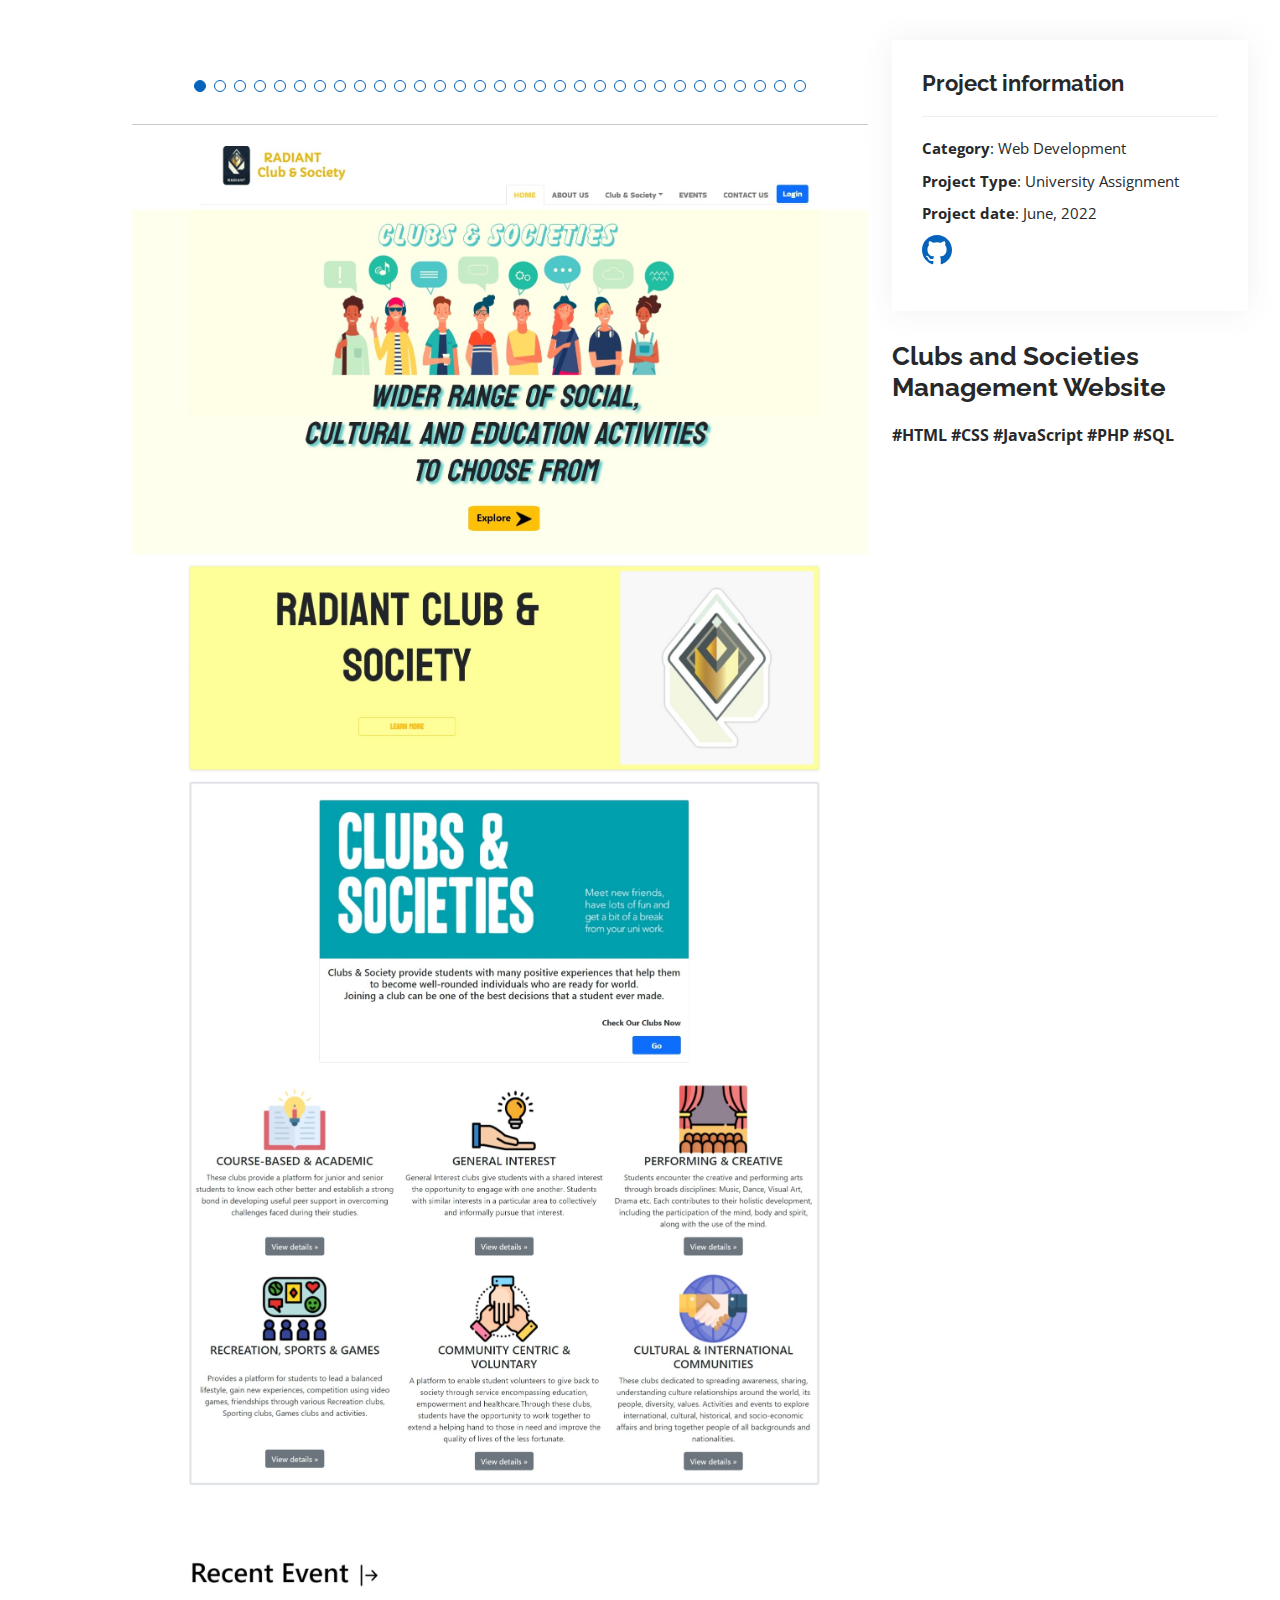
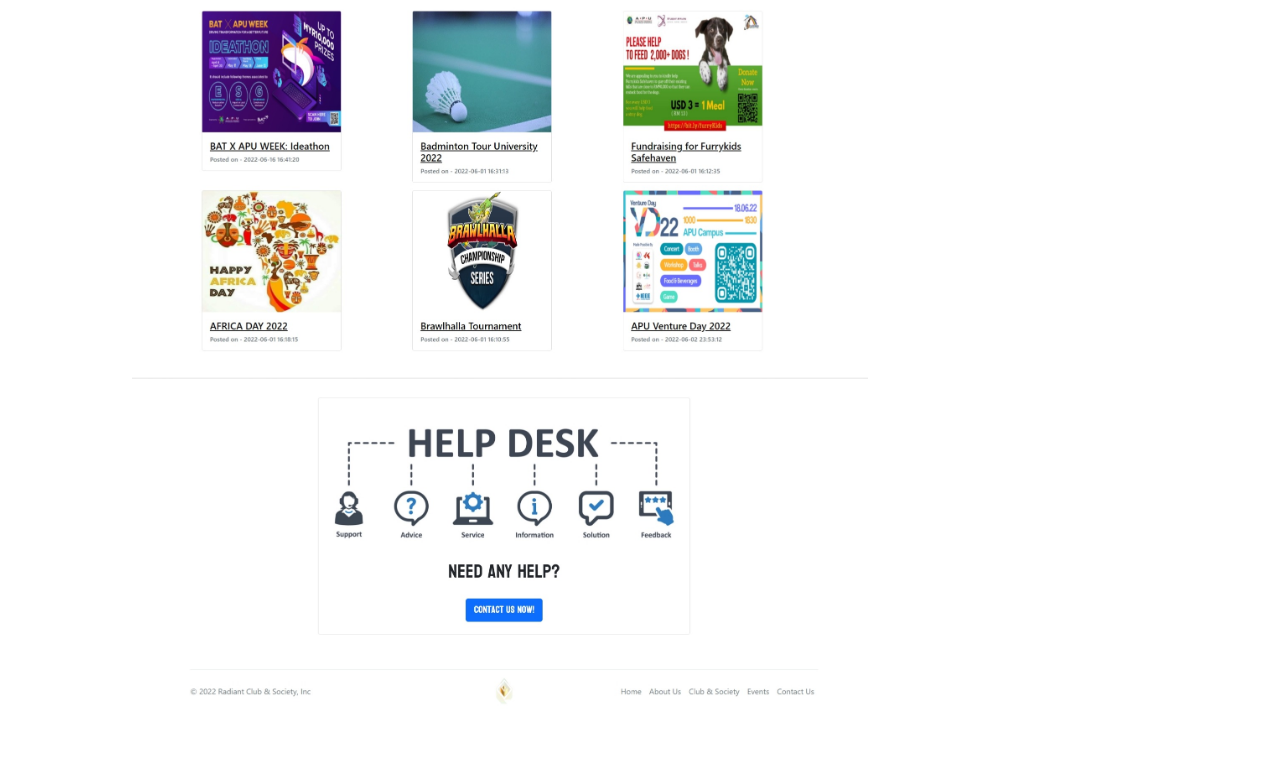
<file: clubs&societies-web.html>
<!DOCTYPE html>
<html lang="en">

<head>
  <meta charset="utf-8">
  <meta content="width=device-width, initial-scale=1.0" name="viewport">

  <title>Portfolio Details - Clubs and Societies Management Website</title>
  <meta content="" name="description">
  <meta content="" name="keywords">

  <!-- Favicons -->
  <link href="assets/img/favicon.png" rel="icon">
  <link href="assets/img/apple-touch-icon.png" rel="apple-touch-icon">

  <!-- Google Fonts -->
  <link href="https://fonts.googleapis.com/css?family=Open+Sans:300,300i,400,400i,600,600i,700,700i|Raleway:300,300i,400,400i,500,500i,600,600i,700,700i|Poppins:300,300i,400,400i,500,500i,600,600i,700,700i" rel="stylesheet">

  <!-- Vendor CSS Files -->
  <link href="assets/vendor/aos/aos.css" rel="stylesheet">
  <link href="assets/vendor/bootstrap/css/bootstrap.min.css" rel="stylesheet">
  <link href="assets/vendor/bootstrap-icons/bootstrap-icons.css" rel="stylesheet">
  <link href="assets/vendor/boxicons/css/boxicons.min.css" rel="stylesheet">
  <link href="assets/vendor/glightbox/css/glightbox.min.css" rel="stylesheet">
  <link href="assets/vendor/swiper/swiper-bundle.min.css" rel="stylesheet">

  <!-- Template Main CSS File -->
  <link href="assets/css/style.css" rel="stylesheet">

  <!-- =======================================================
  * Template Name: MyResume - v4.7.0
  * Template URL: https://bootstrapmade.com/free-html-bootstrap-template-my-resume/
  * Author: BootstrapMade.com
  * License: https://bootstrapmade.com/license/
  ======================================================== -->
</head>

<body>

  <main id="main">

    <!-- ======= Portfolio Details Section ======= -->
    <section id="portfolio-details" class="portfolio-details">
      <div class="container">

        <div class="row gy-4">

          <div class="col-lg-8">
            <br>
            <div class="portfolio-details-slider swiper">
              <div class="swiper-pagination"></div>
              <hr>
              <div class="swiper-wrapper align-items-top">

                <div class="swiper-slide">
                  <img src="assets/img/portfolio/club-society/homepage.jpeg" alt="Home page" style=" margin-left: auto; margin-right: auto; ">
                </div>

                <div class="swiper-slide">
                  <img src="assets/img/portfolio/club-society/aboutus.jpeg" alt="About us"  style=" margin-left: auto; margin-right: auto; ">
                </div>

                <div class="swiper-slide">
                  <img src="assets/img/portfolio/club-society/clubs.jpeg" alt="Clubs" style=" margin-left: auto; margin-right: auto;">
                </div>

                <div class="swiper-slide">
                  <img src="assets/img/portfolio/club-society/learnmore-club.jpeg" alt="Learn more on club" style=" margin-left: auto; margin-right: auto; ">
                </div>

                <div class="swiper-slide">
                  <img src="assets/img/portfolio/club-society/applyform-club.jpeg" alt="Apply club" style=" margin-left: auto; margin-right: auto; ">
                </div>

                <div class="swiper-slide">
                  <img src="assets/img/portfolio/club-society/events.jpeg" alt="events" style=" margin-left: auto; margin-right: auto; ">
                </div>

                <div class="swiper-slide">
                  <img src="assets/img/portfolio/club-society/learnmore-event.jpeg" alt="learn more on event" style=" margin-left: auto; margin-right: auto; ">
                </div>

                <div class="swiper-slide">
                  <img src="assets/img/portfolio/club-society/contactus.jpeg" alt="Contact us" style=" margin-left: auto; margin-right: auto; ">
                </div>

                <div class="swiper-slide">
                  <img src="assets/img/portfolio/club-society/signin.jpeg" alt="login" style=" margin-left: auto; margin-right: auto; ">
                </div>

                <div class="swiper-slide">
                  <img src="assets/img/portfolio/club-society/signup.jpeg" alt="signup" style=" margin-left: auto; margin-right: auto; ">
                </div>

                <div class="swiper-slide">
                  <img src="assets/img/portfolio/club-society/forgotpassword.jpeg" alt="forgotpassword" style="margin-left: auto; margin-right: auto; ">
                </div>

                <div class="swiper-slide">
                  <img src="assets/img/portfolio/club-society/editprofile.jpeg" alt="editprofile" style=" margin-left: auto; margin-right: auto; ">
                </div>

                <div class="swiper-slide">
                  <img src="assets/img/portfolio/club-society/organizerpage.jpeg" alt="organizer page" style=" margin-left: auto; margin-right: auto; ">
                </div>

                <div class="swiper-slide">
                  <img src="assets/img/portfolio/club-society/orgainzer-postevent.jpeg" alt=" orgainzer-post event" style=" margin-left: auto; margin-right: auto; ">
                </div>
                
                <div class="swiper-slide">
                  <img src="assets/img/portfolio/club-society/orgainzer-postannoucement.jpeg" alt="orgainzer-post annoucement" style=" margin-left: auto; margin-right: auto; ">
                </div>
                
                <div class="swiper-slide">
                  <img src="assets/img/portfolio/club-society/orgainzer-editevent.jpeg" alt="orgainzer-edit event" style=" margin-left: auto; margin-right: auto; ">
                </div>

                <div class="swiper-slide">
                  <img src="assets/img/portfolio/club-society/committeepage.jpeg" alt="committee page" style=" margin-left: auto; margin-right: auto; ">
                </div>

                <div class="swiper-slide">
                  <img src="assets/img/portfolio/club-society/committee-editclub.jpeg" alt="committee-edit club" style=" margin-left: auto; margin-right: auto; ">
                </div>

                <div class="swiper-slide">
                  <img src="assets/img/portfolio/club-society/committee-clubmembers.jpeg" alt="committee-club members" style=" margin-left: auto; margin-right: auto; ">
                </div>

                <div class="swiper-slide">
                  <img src="assets/img/portfolio/club-society/committee-assignrole.jpeg" alt="committee-assign role" style=" margin-left: auto; margin-right: auto; ">
                </div>

                <div class="swiper-slide">
                  <img src="assets/img/portfolio/club-society/committee-joinrequest.jpeg" alt="committee-join request" style=" margin-left: auto; margin-right: auto; ">
                </div>

                <div class="swiper-slide">
                  <img src="assets/img/portfolio/club-society/adminpage.jpeg" alt="admin page" style=" margin-left: auto; margin-right: auto; ">
                </div>

                <div class="swiper-slide">
                  <img src="assets/img/portfolio/club-society/admin-users.jpeg" alt="admin-view users" style=" margin-left: auto; margin-right: auto; ">
                </div>

                <div class="swiper-slide">
                  <img src="assets/img/portfolio/club-society/admin-adduser.jpeg" alt="admin-add user" style=" margin-left: auto; margin-right: auto; ">
                </div>

                <div class="swiper-slide">
                  <img src="assets/img/portfolio/club-society/admin-edituser.jpeg" alt="admin-edit user" style=" margin-left: auto; margin-right: auto; ">
                </div>

                <div class="swiper-slide">
                  <img src="assets/img/portfolio/club-society/admin-clubs.jpeg" alt="admin-view clubs" style=" margin-left: auto; margin-right: auto; ">
                </div>

                <div class="swiper-slide">
                  <img src="assets/img/portfolio/club-society/admin-addclub.jpeg" alt="admin-add club" style=" margin-left: auto; margin-right: auto; ">
                </div>

                <div class="swiper-slide">
                  <img src="assets/img/portfolio/club-society/admin-editclub.jpeg" alt="admin-edit club" style=" margin-left: auto; margin-right: auto; ">
                </div>

                <div class="swiper-slide">
                  <img src="assets/img/portfolio/club-society/admin-feedback.jpeg" alt="admin-view feedback" style=" margin-left: auto; margin-right: auto; ">
                </div>

                <div class="swiper-slide">
                  <img src="assets/img/portfolio/club-society/admin-events.jpeg" alt="admin-view events" style=" margin-left: auto; margin-right: auto; ">
                </div>

                <div class="swiper-slide">
                  <img src="assets/img/portfolio/club-society/admin-eventapproval.jpeg" alt="admin- approve event" style=" margin-left: auto; margin-right: auto; ">
                </div>

              </div>
            </div>
          </div>

          <div class="col-lg-4">
            <div class="portfolio-info">
              <h3>Project information</h3>
              <ul>
                <li><strong>Category</strong>: Web Development</li>
                <li><strong>Project Type</strong>: University Assignment</li>
                <li><strong>Project date</strong>: June, 2022</li>
                <!-- <li><strong>Project URL</strong>: <a href="#"></a></li> -->
                <li>
                    <a href="https://github.com/TeeChorYang/WebDevelopmentProject-2" class="" target="_blank">
                        <svg xmlns="http://www.w3.org/2000/svg" width="30" height="30" fill="currentColor" class="bi bi-github" viewBox="0 0 16 16">
                        <path d="M8 0C3.58 0 0 3.58 0 8c0 3.54 2.29 6.53 5.47 7.59.4.07.55-.17.55-.38 0-.19-.01-.82-.01-1.49-2.01.37-2.53-.49-2.69-.94-.09-.23-.48-.94-.82-1.13-.28-.15-.68-.52-.01-.53.63-.01 1.08.58 1.23.82.72 1.21 1.87.87 2.33.66.07-.52.28-.87.51-1.07-1.78-.2-3.64-.89-3.64-3.95 0-.87.31-1.59.82-2.15-.08-.2-.36-1.02.08-2.12 0 0 .67-.21 2.2.82.64-.18 1.32-.27 2-.27.68 0 1.36.09 2 .27 1.53-1.04 2.2-.82 2.2-.82.44 1.1.16 1.92.08 2.12.51.56.82 1.27.82 2.15 0 3.07-1.87 3.75-3.65 3.95.29.25.54.73.54 1.48 0 1.07-.01 1.93-.01 2.2 0 .21.15.46.55.38A8.012 8.012 0 0 0 16 8c0-4.42-3.58-8-8-8z"/>
                        </svg>
                    </a>
                </li>
            </div>
            <div class="portfolio-description">
              <h2>Clubs and Societies Management Website</h2>
              <p>
                <strong>#HTML #CSS #JavaScript #PHP #SQL </strong>

              </p>
            </div>
          </div>

        </div>

      </div>
    </section><!-- End Portfolio Details Section -->

  </main><!-- End #main -->

  <div id="preloader"></div>
  <a href="#" class="back-to-top d-flex align-items-center justify-content-center"><i class="bi bi-arrow-up-short"></i></a>

  <!-- Vendor JS Files -->
  <script src="assets/vendor/purecounter/purecounter.js"></script>
  <script src="assets/vendor/aos/aos.js"></script>
  <script src="assets/vendor/bootstrap/js/bootstrap.bundle.min.js"></script>
  <script src="assets/vendor/glightbox/js/glightbox.min.js"></script>
  <script src="assets/vendor/isotope-layout/isotope.pkgd.min.js"></script>
  <script src="assets/vendor/swiper/swiper-bundle.min.js"></script>
  <script src="assets/vendor/typed.js/typed.min.js"></script>
  <script src="assets/vendor/waypoints/noframework.waypoints.js"></script>
  <script src="assets/vendor/php-email-form/validate.js"></script>

  <!-- Template Main JS File -->
  <script src="assets/js/main.js"></script>

</body>

</html>
</file>
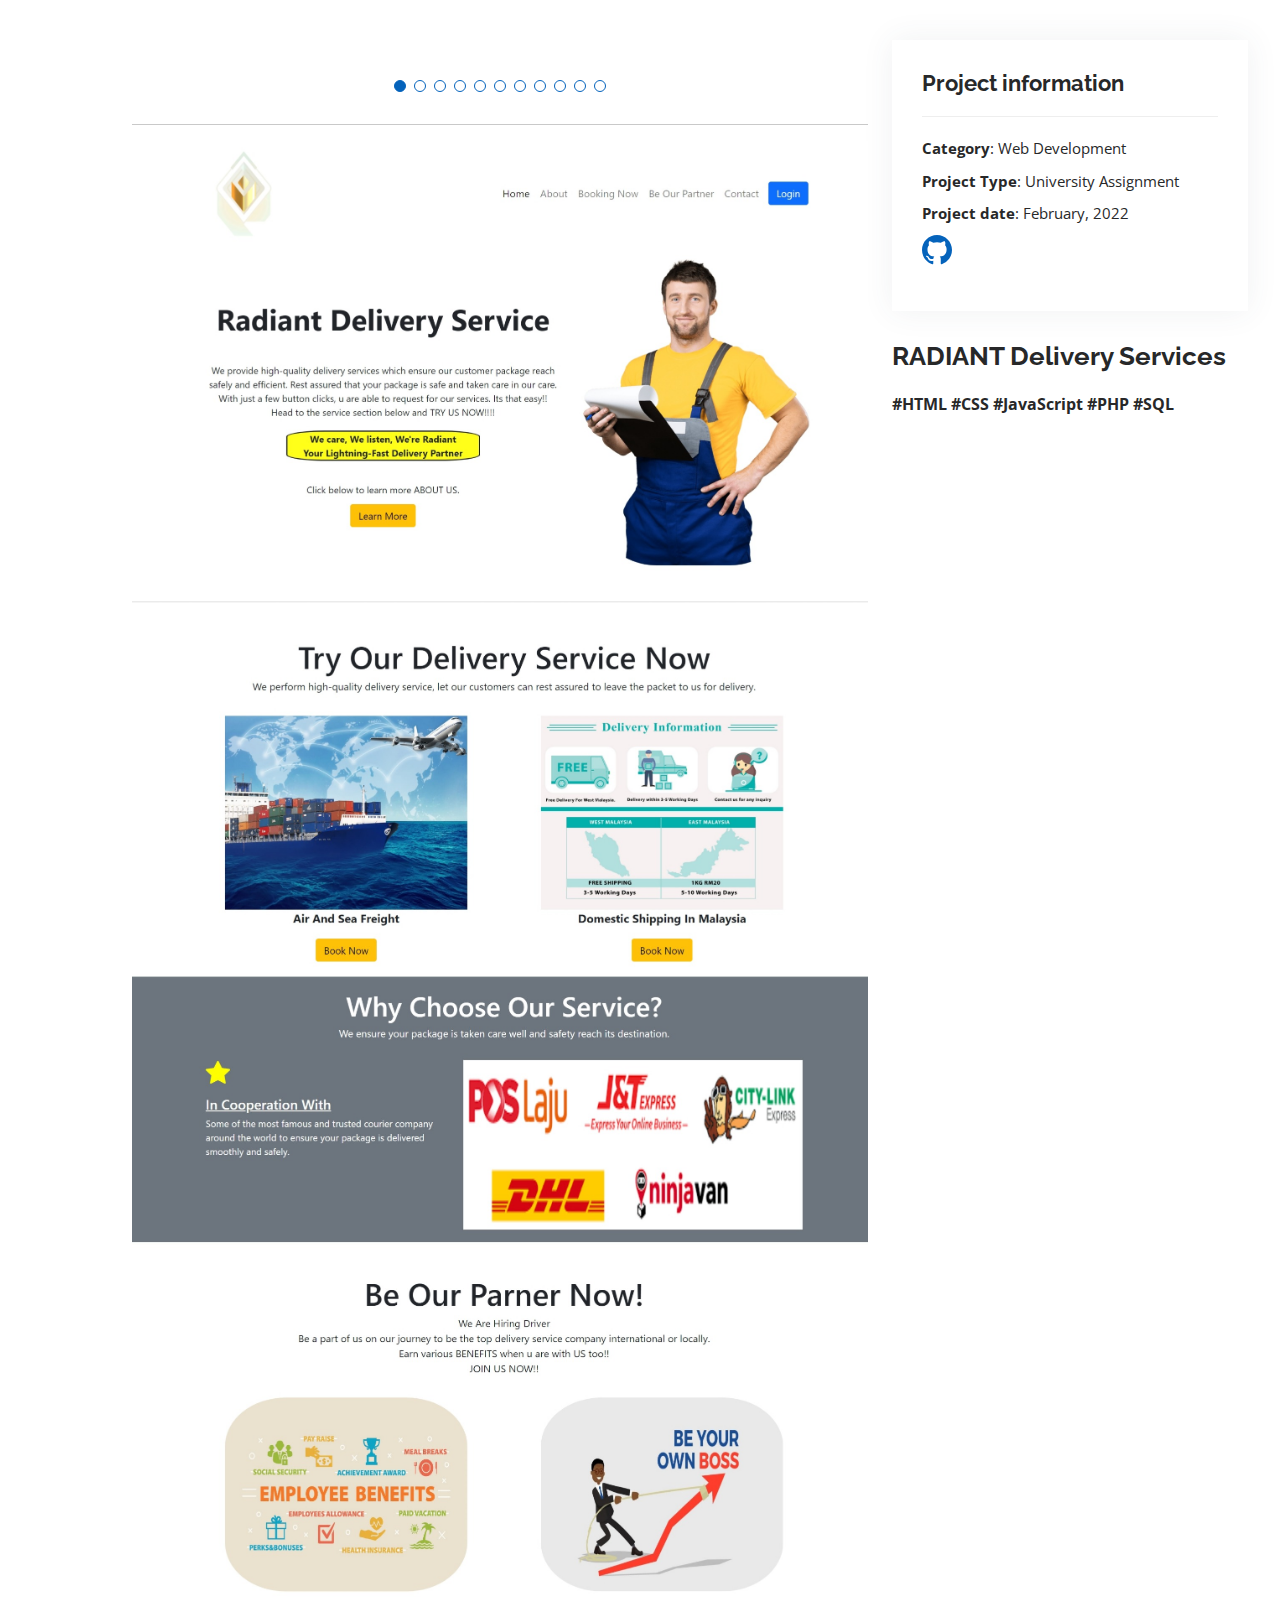
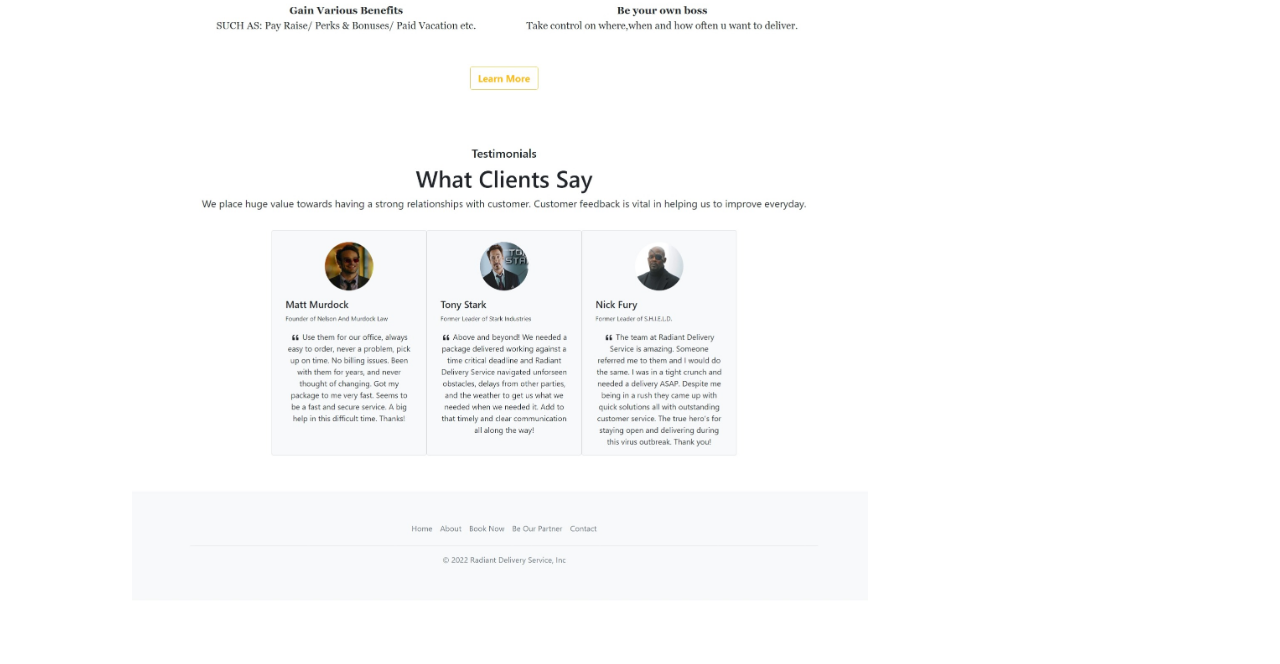
<file: deliveryservice-web.html>
<!DOCTYPE html>
<html lang="en">

<head>
  <meta charset="utf-8">
  <meta content="width=device-width, initial-scale=1.0" name="viewport">

  <title>Portfolio Details - Radiant Delivery Service</title>
  <meta content="" name="description">
  <meta content="" name="keywords">

  <!-- Favicons -->
  <link href="assets/img/favicon.png" rel="icon">
  <link href="assets/img/apple-touch-icon.png" rel="apple-touch-icon">

  <!-- Google Fonts -->
  <link href="https://fonts.googleapis.com/css?family=Open+Sans:300,300i,400,400i,600,600i,700,700i|Raleway:300,300i,400,400i,500,500i,600,600i,700,700i|Poppins:300,300i,400,400i,500,500i,600,600i,700,700i" rel="stylesheet">

  <!-- Vendor CSS Files -->
  <link href="assets/vendor/aos/aos.css" rel="stylesheet">
  <link href="assets/vendor/bootstrap/css/bootstrap.min.css" rel="stylesheet">
  <link href="assets/vendor/bootstrap-icons/bootstrap-icons.css" rel="stylesheet">
  <link href="assets/vendor/boxicons/css/boxicons.min.css" rel="stylesheet">
  <link href="assets/vendor/glightbox/css/glightbox.min.css" rel="stylesheet">
  <link href="assets/vendor/swiper/swiper-bundle.min.css" rel="stylesheet">

  <!-- Template Main CSS File -->
  <link href="assets/css/style.css" rel="stylesheet">

  <!-- =======================================================
  * Template Name: MyResume - v4.7.0
  * Template URL: https://bootstrapmade.com/free-html-bootstrap-template-my-resume/
  * Author: BootstrapMade.com
  * License: https://bootstrapmade.com/license/
  ======================================================== -->
</head>

<body>

  <main id="main">

    <!-- ======= Portfolio Details Section ======= -->
    <section id="portfolio-details" class="portfolio-details">
      <div class="container">

        <div class="row gy-4">

          <div class="col-lg-8">
            <br>
            <div class="portfolio-details-slider swiper">
              <div class="swiper-pagination"></div>
              <hr>
              <div class="swiper-wrapper align-items-top">

                <div class="swiper-slide">
                  <img src="assets/img/portfolio/delivery-service/homepage.jpeg" alt="Home page" style=" margin-left: auto; margin-right: auto; ">
                </div>

                <div class="swiper-slide">
                  <img src="assets/img/portfolio/delivery-service/aboutus.jpeg" alt="about us" style=" margin-left: auto; margin-right: auto; ">
                </div>

                <div class="swiper-slide">
                  <img src="assets/img/portfolio/delivery-service/bookingnow.jpeg" alt="booking now" style=" margin-left: auto; margin-right: auto; ">
                </div>

                <div class="swiper-slide">
                  <img src="assets/img/portfolio/delivery-service/beourpartner.jpeg" alt="be our partner" style=" margin-left: auto; margin-right: auto; ">
                </div>

                <div class="swiper-slide">
                  <img src="assets/img/portfolio/delivery-service/contactus.jpeg" alt="contact us" style=" margin-left: auto; margin-right: auto; ">
                </div>

                <div class="swiper-slide">
                  <img src="assets/img/portfolio/delivery-service/signin.jpeg" alt="sign in" style=" margin-left: auto; margin-right: auto; ">
                </div>

                <div class="swiper-slide">
                  <img src="assets/img/portfolio/delivery-service/forgotpassword.jpeg" alt="forgot password" style=" margin-left: auto; margin-right: auto; ">
                </div>

                <div class="swiper-slide">
                  <img src="assets/img/portfolio/delivery-service/signup.jpeg" alt="signup" style=" margin-left: auto; margin-right: auto; ">
                </div>

                <div class="swiper-slide">
                  <img src="assets/img/portfolio/delivery-service/airsea.jpeg" alt="air and sea service" style=" margin-left: auto; margin-right: auto; ">
                </div>

                <div class="swiper-slide">
                  <img src="assets/img/portfolio/delivery-service/registerasdriver.jpeg" alt="register as driver" style=" margin-left: auto; margin-right: auto; ">
                </div>

                <div class="swiper-slide">
                  <img src="assets/img/portfolio/delivery-service/driver-acceptjob.jpeg" alt="driver accept job" style=" margin-left: auto; margin-right: auto; ">
                </div>

              </div>
            </div>
          </div>

          <div class="col-lg-4">
            <div class="portfolio-info">
              <h3>Project information</h3>
              <ul>
                <li><strong>Category</strong>: Web Development</li>
                <li><strong>Project Type</strong>: University Assignment</li>
                <li><strong>Project date</strong>: February, 2022</li>
                <!-- <li><strong>Project URL</strong>: <a href="#"></a></li> -->
                <li>
                    <a href="https://github.com/TheOne0626/WebDevelopmentProject-1" class="" target="_blank">
                        <svg xmlns="http://www.w3.org/2000/svg" width="30" height="30" fill="currentColor" class="bi bi-github" viewBox="0 0 16 16">
                        <path d="M8 0C3.58 0 0 3.58 0 8c0 3.54 2.29 6.53 5.47 7.59.4.07.55-.17.55-.38 0-.19-.01-.82-.01-1.49-2.01.37-2.53-.49-2.69-.94-.09-.23-.48-.94-.82-1.13-.28-.15-.68-.52-.01-.53.63-.01 1.08.58 1.23.82.72 1.21 1.87.87 2.33.66.07-.52.28-.87.51-1.07-1.78-.2-3.64-.89-3.64-3.95 0-.87.31-1.59.82-2.15-.08-.2-.36-1.02.08-2.12 0 0 .67-.21 2.2.82.64-.18 1.32-.27 2-.27.68 0 1.36.09 2 .27 1.53-1.04 2.2-.82 2.2-.82.44 1.1.16 1.92.08 2.12.51.56.82 1.27.82 2.15 0 3.07-1.87 3.75-3.65 3.95.29.25.54.73.54 1.48 0 1.07-.01 1.93-.01 2.2 0 .21.15.46.55.38A8.012 8.012 0 0 0 16 8c0-4.42-3.58-8-8-8z"/>
                        </svg>
                    </a>
                </li>
            </div>
            <div class="portfolio-description">
              <h2>RADIANT Delivery Services</h2>
              <p>
                <strong>#HTML #CSS #JavaScript #PHP #SQL </strong>
                <br>
              </p>
            </div>
          </div>

        </div>

      </div>
    </section><!-- End Portfolio Details Section -->

  </main><!-- End #main -->

  <div id="preloader"></div>
  <a href="#" class="back-to-top d-flex align-items-center justify-content-center"><i class="bi bi-arrow-up-short"></i></a>

  <!-- Vendor JS Files -->
  <script src="assets/vendor/purecounter/purecounter.js"></script>
  <script src="assets/vendor/aos/aos.js"></script>
  <script src="assets/vendor/bootstrap/js/bootstrap.bundle.min.js"></script>
  <script src="assets/vendor/glightbox/js/glightbox.min.js"></script>
  <script src="assets/vendor/isotope-layout/isotope.pkgd.min.js"></script>
  <script src="assets/vendor/swiper/swiper-bundle.min.js"></script>
  <script src="assets/vendor/typed.js/typed.min.js"></script>
  <script src="assets/vendor/waypoints/noframework.waypoints.js"></script>
  <script src="assets/vendor/php-email-form/validate.js"></script>

  <!-- Template Main JS File -->
  <script src="assets/js/main.js"></script>

</body>

</html>
</file>
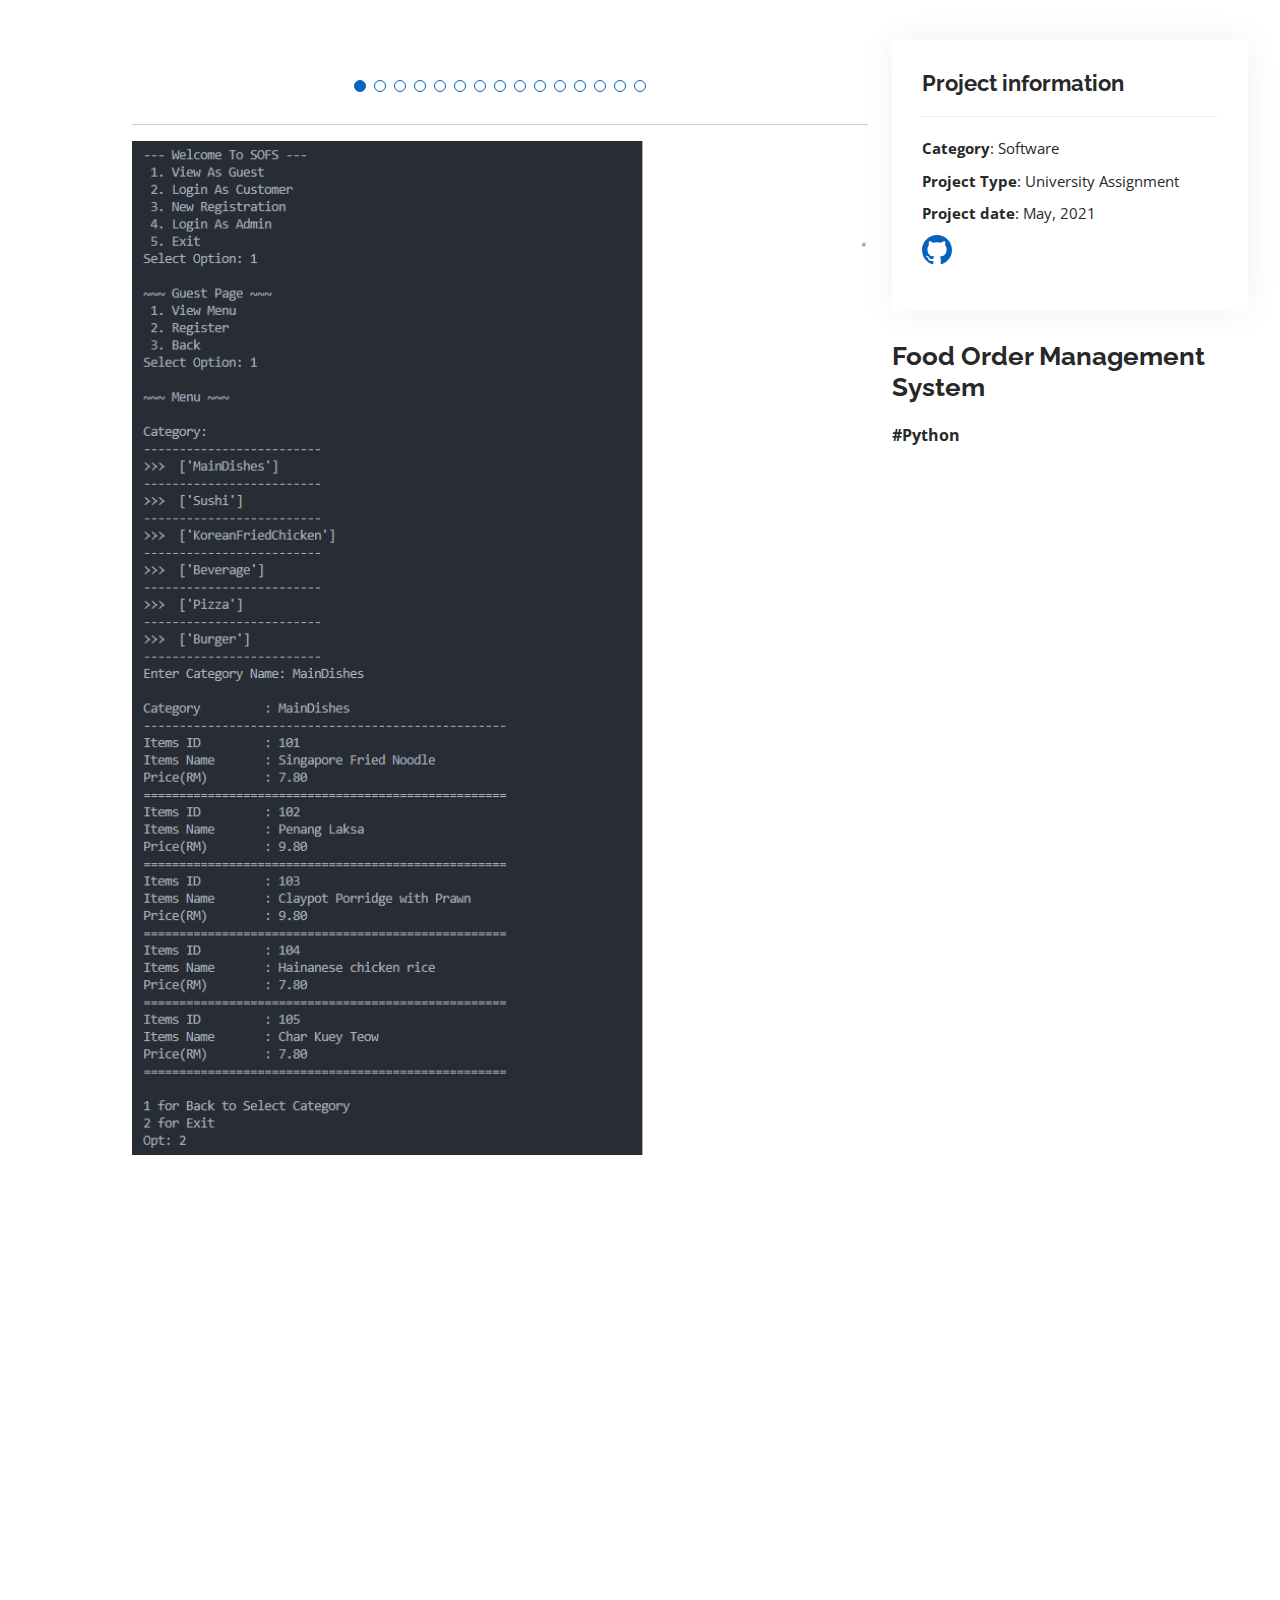
<file: foodorder-sw.html>
<!DOCTYPE html>
<html lang="en">

<head>
  <meta charset="utf-8">
  <meta content="width=device-width, initial-scale=1.0" name="viewport">

  <title>Portfolio Details - Food Order Management System</title>
  <meta content="" name="description">
  <meta content="" name="keywords">

  <!-- Favicons -->
  <link href="assets/img/favicon.png" rel="icon">
  <link href="assets/img/apple-touch-icon.png" rel="apple-touch-icon">

  <!-- Google Fonts -->
  <link href="https://fonts.googleapis.com/css?family=Open+Sans:300,300i,400,400i,600,600i,700,700i|Raleway:300,300i,400,400i,500,500i,600,600i,700,700i|Poppins:300,300i,400,400i,500,500i,600,600i,700,700i" rel="stylesheet">

  <!-- Vendor CSS Files -->
  <link href="assets/vendor/aos/aos.css" rel="stylesheet">
  <link href="assets/vendor/bootstrap/css/bootstrap.min.css" rel="stylesheet">
  <link href="assets/vendor/bootstrap-icons/bootstrap-icons.css" rel="stylesheet">
  <link href="assets/vendor/boxicons/css/boxicons.min.css" rel="stylesheet">
  <link href="assets/vendor/glightbox/css/glightbox.min.css" rel="stylesheet">
  <link href="assets/vendor/swiper/swiper-bundle.min.css" rel="stylesheet">

  <!-- Template Main CSS File -->
  <link href="assets/css/style.css" rel="stylesheet">

  <!-- =======================================================
  * Template Name: MyResume - v4.7.0
  * Template URL: https://bootstrapmade.com/free-html-bootstrap-template-my-resume/
  * Author: BootstrapMade.com
  * License: https://bootstrapmade.com/license/
  ======================================================== -->
</head>

<body>

  <main id="main">

    <!-- ======= Portfolio Details Section ======= -->
    <section id="portfolio-details" class="portfolio-details">
      <div class="container">

        <div class="row gy-4">

          <div class="col-lg-8">
            <br>
            <div class="portfolio-details-slider swiper">
              <div class="swiper-pagination"></div>
              <hr>
              <div class="swiper-wrapper align-items-top">

                <div class="swiper-slide">
                  <img src="assets/img/portfolio/foodordersystem/guest.png" alt="Guest" style=" margin-left: auto; margin-right: auto; ">
                </div>

                <div class="swiper-slide">
                  <img src="assets/img/portfolio/foodordersystem/register.png" alt="register" style=" margin-left: auto; margin-right: auto; ">
                </div>

                <div class="swiper-slide">
                  <img src="assets/img/portfolio/foodordersystem/cus-menu-1.png" alt="Customer view menu" style=" margin-left: auto; margin-right: auto; ">
                </div>

                <div class="swiper-slide">
                  <img src="assets/img/portfolio/foodordersystem/cus-menu-2.png" alt="Customer view items" style=" margin-left: auto; margin-right: auto; ">
                </div>

                <div class="swiper-slide">
                  <img src="assets/img/portfolio/foodordersystem/cus-order-1.png" alt="Customer order 1" style=" margin-left: auto; margin-right: auto; ">
                </div>

                <div class="swiper-slide">
                  <img src="assets/img/portfolio/foodordersystem/cus-order-2.png" alt="Customer order 2" style=" margin-left: auto; margin-right: auto; ">
                </div>

                <div class="swiper-slide">
                  <img src="assets/img/portfolio/foodordersystem/cus-payment.png" alt="Customer payment" style=" margin-left: auto; margin-right: auto; ">
                </div>

                <div class="swiper-slide">
                  <img src="assets/img/portfolio/foodordersystem/admin.png" alt="Admin" style=" margin-left: auto; margin-right: auto; ">
                </div>

                <div class="swiper-slide">
                  <img src="assets/img/portfolio/foodordersystem/admin-addcategory.png" alt="Admin add category" style=" margin-left: auto; margin-right: auto; ">
                </div>

                <div class="swiper-slide">
                  <img src="assets/img/portfolio/foodordersystem/admin-modifyitems.png" alt="Admin modify item" style=" margin-left: auto; margin-right: auto; ">
                </div>

                <div class="swiper-slide">
                  <img src="assets/img/portfolio/foodordersystem/admin-display-1.png" alt="Admin view category" style=" margin-left: auto; margin-right: auto; ">
                </div>

                <div class="swiper-slide">
                  <img src="assets/img/portfolio/foodordersystem/admin-display-2.png" alt="Admin view items" style=" margin-left: auto; margin-right: auto; ">
                </div>

                <div class="swiper-slide">
                  <img src="assets/img/portfolio/foodordersystem/admin-display-3.png" alt="Admin view orders" style=" margin-left: auto; margin-right: auto; ">
                </div>

                <div class="swiper-slide">
                  <img src="assets/img/portfolio/foodordersystem/admin-display-4.png" alt="Admin biew payment" style=" margin-left: auto; margin-right: auto; ">
                </div>

                <div class="swiper-slide">
                  <img src="assets/img/portfolio/foodordersystem/admin-search.png" alt="Admin search record" style=" margin-left: auto; margin-right: auto; ">
                </div>

              </div>
            </div>
          </div>

          <div class="col-lg-4">
            <div class="portfolio-info">
              <h3>Project information</h3>
              <ul>
                <li><strong>Category</strong>: Software</li>
                <li><strong>Project Type</strong>: University Assignment</li>
                <li><strong>Project date</strong>: May, 2021</li>
                <!-- <li><strong>Project URL</strong>: <a href="#"></a></li> -->
                <li>
                    <a href="https://github.com/TeeChorYang/PythonProject-1" class="" target="_blank">
                        <svg xmlns="http://www.w3.org/2000/svg" width="30" height="30" fill="currentColor" class="bi bi-github" viewBox="0 0 16 16">
                        <path d="M8 0C3.58 0 0 3.58 0 8c0 3.54 2.29 6.53 5.47 7.59.4.07.55-.17.55-.38 0-.19-.01-.82-.01-1.49-2.01.37-2.53-.49-2.69-.94-.09-.23-.48-.94-.82-1.13-.28-.15-.68-.52-.01-.53.63-.01 1.08.58 1.23.82.72 1.21 1.87.87 2.33.66.07-.52.28-.87.51-1.07-1.78-.2-3.64-.89-3.64-3.95 0-.87.31-1.59.82-2.15-.08-.2-.36-1.02.08-2.12 0 0 .67-.21 2.2.82.64-.18 1.32-.27 2-.27.68 0 1.36.09 2 .27 1.53-1.04 2.2-.82 2.2-.82.44 1.1.16 1.92.08 2.12.51.56.82 1.27.82 2.15 0 3.07-1.87 3.75-3.65 3.95.29.25.54.73.54 1.48 0 1.07-.01 1.93-.01 2.2 0 .21.15.46.55.38A8.012 8.012 0 0 0 16 8c0-4.42-3.58-8-8-8z"/>
                        </svg>
                    </a>
                </li>
            </div>
            <div class="portfolio-description">
              <h2>Food Order Management System</h2>
              <p>
                <strong>#Python</strong>

              </p>
            </div>
          </div>

        </div>

      </div>
    </section><!-- End Portfolio Details Section -->

  </main><!-- End #main -->

  <div id="preloader"></div>
  <a href="#" class="back-to-top d-flex align-items-center justify-content-center"><i class="bi bi-arrow-up-short"></i></a>

  <!-- Vendor JS Files -->
  <script src="assets/vendor/purecounter/purecounter.js"></script>
  <script src="assets/vendor/aos/aos.js"></script>
  <script src="assets/vendor/bootstrap/js/bootstrap.bundle.min.js"></script>
  <script src="assets/vendor/glightbox/js/glightbox.min.js"></script>
  <script src="assets/vendor/isotope-layout/isotope.pkgd.min.js"></script>
  <script src="assets/vendor/swiper/swiper-bundle.min.js"></script>
  <script src="assets/vendor/typed.js/typed.min.js"></script>
  <script src="assets/vendor/waypoints/noframework.waypoints.js"></script>
  <script src="assets/vendor/php-email-form/validate.js"></script>

  <!-- Template Main JS File -->
  <script src="assets/js/main.js"></script>

</body>

</html>
</file>
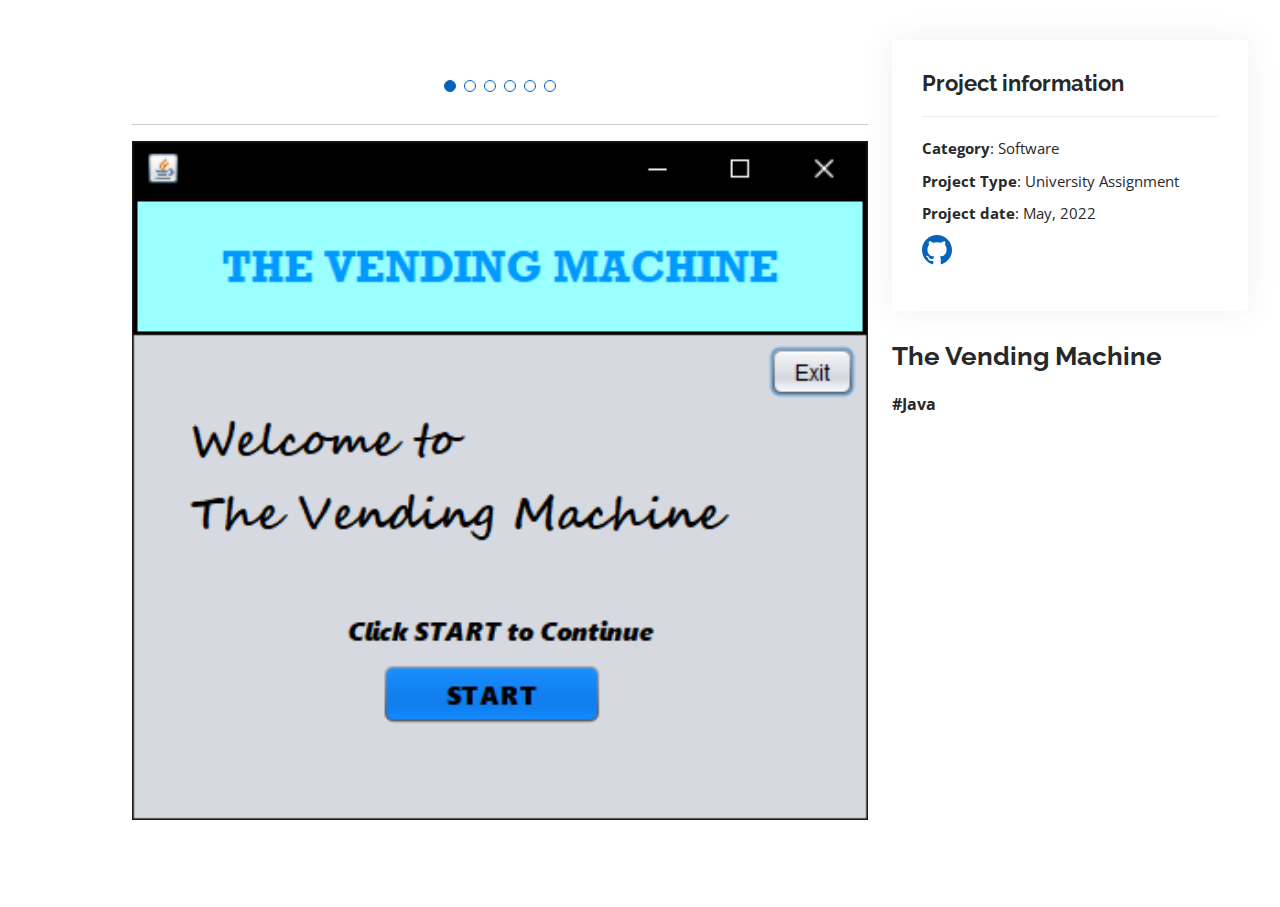
<file: vendingmachine-sw.html>
<!DOCTYPE html>
<html lang="en">

<head>
  <meta charset="utf-8">
  <meta content="width=device-width, initial-scale=1.0" name="viewport">

  <title>Portfolio Details - The Vending Machine</title>
  <meta content="" name="description">
  <meta content="" name="keywords">

  <!-- Favicons -->
  <link href="assets/img/favicon.png" rel="icon">
  <link href="assets/img/apple-touch-icon.png" rel="apple-touch-icon">

  <!-- Google Fonts -->
  <link href="https://fonts.googleapis.com/css?family=Open+Sans:300,300i,400,400i,600,600i,700,700i|Raleway:300,300i,400,400i,500,500i,600,600i,700,700i|Poppins:300,300i,400,400i,500,500i,600,600i,700,700i" rel="stylesheet">

  <!-- Vendor CSS Files -->
  <link href="assets/vendor/aos/aos.css" rel="stylesheet">
  <link href="assets/vendor/bootstrap/css/bootstrap.min.css" rel="stylesheet">
  <link href="assets/vendor/bootstrap-icons/bootstrap-icons.css" rel="stylesheet">
  <link href="assets/vendor/boxicons/css/boxicons.min.css" rel="stylesheet">
  <link href="assets/vendor/glightbox/css/glightbox.min.css" rel="stylesheet">
  <link href="assets/vendor/swiper/swiper-bundle.min.css" rel="stylesheet">

  <!-- Template Main CSS File -->
  <link href="assets/css/style.css" rel="stylesheet">

  <!-- =======================================================
  * Template Name: MyResume - v4.7.0
  * Template URL: https://bootstrapmade.com/free-html-bootstrap-template-my-resume/
  * Author: BootstrapMade.com
  * License: https://bootstrapmade.com/license/
  ======================================================== -->
</head>

<body>

  <main id="main">

    <!-- ======= Portfolio Details Section ======= -->
    <section id="portfolio-details" class="portfolio-details">
      <div class="container">

        <div class="row gy-4">

          <div class="col-lg-8">
            <br>
            <div class="portfolio-details-slider swiper">
              <div class="swiper-pagination"></div>
              <hr>
              <div class="swiper-wrapper align-items-top">

                <div class="swiper-slide">
                  <img src="assets/img/portfolio/thevendingmachine/main.png" alt="Main" style=" margin-left: auto; margin-right: auto; ">
                </div>

                <div class="swiper-slide">
                  <img src="assets/img/portfolio/thevendingmachine/userlogin.png" alt="User login" style=" margin-left: auto; margin-right: auto; ">
                </div>

                <div class="swiper-slide">
                  <img src="assets/img/portfolio/thevendingmachine/userpurchase.png" alt="User purchase" style=" margin-left: auto; margin-right: auto; ">
                </div>

                <div class="swiper-slide">
                  <img src="assets/img/portfolio/thevendingmachine/adminlogin.png" alt="Admin login" style=" margin-left: auto; margin-right: auto; ">
                </div>

                <div class="swiper-slide">
                  <img src="assets/img/portfolio/thevendingmachine/additems.png" alt="Admin add item" style=" margin-left: auto; margin-right: auto; ">
                </div>

                <div class="swiper-slide">
                  <img src="assets/img/portfolio/thevendingmachine/removeitems.png" alt="Admin remove item" style=" margin-left: auto; margin-right: auto; ">
                </div>

              </div>
            </div>
          </div>

          <div class="col-lg-4">
            <div class="portfolio-info">
              <h3>Project information</h3>
              <ul>
                <li><strong>Category</strong>: Software</li>
                <li><strong>Project Type</strong>: University Assignment</li>
                <li><strong>Project date</strong>: May, 2022</li>
                <!-- <li><strong>Project URL</strong>: <a href="#"></a></li> -->
                <li>
                    <a href="https://github.com/TeeChorYang/JavaProject-1" class="" target="_blank">
                        <svg xmlns="http://www.w3.org/2000/svg" width="30" height="30" fill="currentColor" class="bi bi-github" viewBox="0 0 16 16">
                        <path d="M8 0C3.58 0 0 3.58 0 8c0 3.54 2.29 6.53 5.47 7.59.4.07.55-.17.55-.38 0-.19-.01-.82-.01-1.49-2.01.37-2.53-.49-2.69-.94-.09-.23-.48-.94-.82-1.13-.28-.15-.68-.52-.01-.53.63-.01 1.08.58 1.23.82.72 1.21 1.87.87 2.33.66.07-.52.28-.87.51-1.07-1.78-.2-3.64-.89-3.64-3.95 0-.87.31-1.59.82-2.15-.08-.2-.36-1.02.08-2.12 0 0 .67-.21 2.2.82.64-.18 1.32-.27 2-.27.68 0 1.36.09 2 .27 1.53-1.04 2.2-.82 2.2-.82.44 1.1.16 1.92.08 2.12.51.56.82 1.27.82 2.15 0 3.07-1.87 3.75-3.65 3.95.29.25.54.73.54 1.48 0 1.07-.01 1.93-.01 2.2 0 .21.15.46.55.38A8.012 8.012 0 0 0 16 8c0-4.42-3.58-8-8-8z"/>
                        </svg>
                    </a>
                </li>
            </div>
            <div class="portfolio-description">
              <h2>The Vending Machine</h2>
              <p>
                <strong>#Java</strong>
                
              </p>
            </div>
          </div>

        </div>

      </div>
    </section><!-- End Portfolio Details Section -->

  </main><!-- End #main -->

  <div id="preloader"></div>
  <a href="#" class="back-to-top d-flex align-items-center justify-content-center"><i class="bi bi-arrow-up-short"></i></a>

  <!-- Vendor JS Files -->
  <script src="assets/vendor/purecounter/purecounter.js"></script>
  <script src="assets/vendor/aos/aos.js"></script>
  <script src="assets/vendor/bootstrap/js/bootstrap.bundle.min.js"></script>
  <script src="assets/vendor/glightbox/js/glightbox.min.js"></script>
  <script src="assets/vendor/isotope-layout/isotope.pkgd.min.js"></script>
  <script src="assets/vendor/swiper/swiper-bundle.min.js"></script>
  <script src="assets/vendor/typed.js/typed.min.js"></script>
  <script src="assets/vendor/waypoints/noframework.waypoints.js"></script>
  <script src="assets/vendor/php-email-form/validate.js"></script>

  <!-- Template Main JS File -->
  <script src="assets/js/main.js"></script>

</body>

</html>
</file>
<file: assets/css/style.css>
/**
* Template Name: MyResume - v4.7.0
* Template URL: https://bootstrapmade.com/free-html-bootstrap-template-my-resume/
* Author: BootstrapMade.com
* License: https://bootstrapmade.com/license/
*/

/*--------------------------------------------------------------
# General
--------------------------------------------------------------*/
body {
  font-family: "Open Sans", sans-serif;
  color: #272829;
}

a {
  color: #0563bb;
  text-decoration: none;
}

a:hover {
  color: #067ded;
  text-decoration: none;
}

h1, h2, h3, h4, h5, h6 {
  font-family: "Raleway", sans-serif;
}

/*--------------------------------------------------------------
# Back to top button
--------------------------------------------------------------*/
.back-to-top {
  position: fixed;
  visibility: hidden;
  opacity: 0;
  right: 15px;
  bottom: 15px;
  z-index: 996;
  background: #0563bb;
  width: 40px;
  height: 40px;
  border-radius: 50px;
  transition: all 0.4s;
}
.back-to-top i {
  font-size: 28px;
  color: #fff;
  line-height: 0;
}
.back-to-top:hover {
  background: #0678e3;
  color: #fff;
}
.back-to-top.active {
  visibility: visible;
  opacity: 1;
}

/*--------------------------------------------------------------
# Preloader
--------------------------------------------------------------*/
#preloader {
  position: fixed;
  top: 0;
  left: 0;
  right: 0;
  bottom: 0;
  z-index: 9999;
  overflow: hidden;
  background: #fff;
}

#preloader:before {
  content: "";
  position: fixed;
  top: calc(50% - 30px);
  left: calc(50% - 30px);
  border: 6px solid #0563bb;
  border-top-color: #fff;
  border-bottom-color: #fff;
  border-radius: 50%;
  width: 60px;
  height: 60px;
  -webkit-animation: animate-preloader 1s linear infinite;
  animation: animate-preloader 1s linear infinite;
}

@-webkit-keyframes animate-preloader {
  0% {
    transform: rotate(0deg);
  }
  100% {
    transform: rotate(360deg);
  }
}

@keyframes animate-preloader {
  0% {
    transform: rotate(0deg);
  }
  100% {
    transform: rotate(360deg);
  }
}
/*--------------------------------------------------------------
# Disable aos animation delay on mobile devices
--------------------------------------------------------------*/
@media screen and (max-width: 768px) {
  [data-aos-delay] {
    transition-delay: 0 !important;
  }
}
/*--------------------------------------------------------------
# Header
--------------------------------------------------------------*/
#header {
  position: fixed;
  top: 0;
  left: 0;
  bottom: 0;
  z-index: 9997;
  transition: all 0.5s;
  padding: 15px;
  overflow-y: auto;
}
@media (max-width: 992px) {
  #header {
    width: 300px;
    background: #fff;
    border-right: 1px solid #e6e9ec;
    left: -300px;
  }
}

@media (min-width: 992px) {
  #main {
    margin-left: 100px;
  }
}
/*--------------------------------------------------------------
# Navigation Menu
--------------------------------------------------------------*/
/**
* Desktop Navigation 
*/

.topleft {
  position: absolute;
  top: 8px;
  left: 16px;
  font-size: 18px;
}

.nav-menu {
  padding: 0;
  display: block;
}
.nav-menu * {
  margin: 0;
  padding: 0;
  list-style: none;
}
.nav-menu > ul > li {
  position: relative;
  white-space: nowrap;
}
.nav-menu a, .nav-menu a:focus {
  display: flex;
  align-items: center;
  color: #45505b;
  padding: 10px 18px;
  margin-bottom: 8px;
  transition: 0.3s;
  font-size: 15px;
  border-radius: 50px;
  background: #f2f3f5;
  height: 56px;
  width: 100%;
  overflow: hidden;
  transition: 0.3s;
}
.nav-menu a i, .nav-menu a:focus i {
  font-size: 20px;
}
.nav-menu a span, .nav-menu a:focus span {
  padding: 0 5px 0 7px;
  color: #45505b;
}
@media (min-width: 992px) {
  .nav-menu a, .nav-menu a:focus {
    width: 56px;
  }
  .nav-menu a span, .nav-menu a:focus span {
    display: none;
    color: #fff;
  }
}
.nav-menu a:hover, .nav-menu .active, .nav-menu .active:focus, .nav-menu li:hover > a {
  color: #fff;
  background: #0563bb;
}
.nav-menu a:hover span, .nav-menu .active span, .nav-menu .active:focus span, .nav-menu li:hover > a span {
  color: #fff;
}
.nav-menu a:hover, .nav-menu li:hover > a {
  width: 100%;
  color: #fff;
}
.nav-menu a:hover span, .nav-menu li:hover > a span {
  display: block;
}

/**
* Mobile Navigation 
*/
.mobile-nav-toggle {
  position: fixed;
  right: 10px;
  top: 10px;
  z-index: 9998;
  border: 0;
  background: none;
  font-size: 28px;
  transition: all 0.4s;
  outline: none !important;
  line-height: 0;
  cursor: pointer;
  border-radius: 50px;
  padding: 5px;
}
.mobile-nav-toggle i {
  color: #45505b;
}

.mobile-nav-active {
  overflow: hidden;
}
.mobile-nav-active #header {
  left: 0;
}
.mobile-nav-active .mobile-nav-toggle {
  color: #fff;
  background-color: #0563bb;
}

/*--------------------------------------------------------------
# Hero Section
--------------------------------------------------------------*/

#hero {
  width: 100%;
  height: 100vh;
  background: url("../img/hero-bg.jpg") top right no-repeat;
  background-size: cover;
  position: relative;
}
@media (min-width: 900px) {
  #hero {
    padding-left: 160px;
  }
}
#hero:before {
  content: "";
  background: rgba(255, 255, 255, 0.6);
  position: absolute;
  bottom: 0;
  top: 0;
  left: 0;
  right: 0;
}
#hero h1 {
  margin: 0;
  font-size: 64px;
  font-weight: 700;
  line-height: 56px;
  color: #45505b;
}
#hero p {
  color: #45505b;
  margin: 15px 0 0 0;
  font-size: 26px;
  font-family: "Poppins", sans-serif;
}
#hero p span {
  color: #0563bb;
  letter-spacing: 1px;
}
#hero .social-links {
  margin-top: 30px;
}
#hero .social-links a {
  font-size: 24px;
  display: inline-block;
  color: #45505b;
  line-height: 1;
  margin-right: 20px;
  transition: 0.3s;
}
#hero .social-links a:hover {
  color: #0563bb;
}
@media (max-width: 992px) {
  #hero {
    text-align: center;
  }
  #hero h1 {
    font-size: 32px;
    line-height: 36px;
  }
  #hero p {
    margin-top: 10px;
    font-size: 20px;
    line-height: 24px;
  }
}

/*--------------------------------------------------------------
# Sections General
--------------------------------------------------------------*/
section {
  padding: 60px 0;
  overflow: hidden;
}

.section-title {
  text-align: center;
  padding-bottom: 30px;
}
.section-title h2 {
  font-size: 32px;
  font-weight: bold;
  text-transform: uppercase;
  margin-bottom: 20px;
  padding-bottom: 20px;
  position: relative;
  color: #45505b;
}
.section-title h2::before {
  content: "";
  position: absolute;
  display: block;
  width: 120px;
  height: 1px;
  background: #ddd;
  bottom: 1px;
  left: calc(50% - 60px);
}
.section-title h2::after {
  content: "";
  position: absolute;
  display: block;
  width: 40px;
  height: 3px;
  background: #0563bb;
  bottom: 0;
  left: calc(50% - 20px);
}
.section-title p {
  margin-bottom: 0;
}

/*--------------------------------------------------------------
# About
--------------------------------------------------------------*/
.about .content h3 {
  font-weight: 700;
  font-size: 26px;
  color: #728394;
}
.about .content ul {
  list-style: none;
  padding: 0;
}
.about .content ul li {
  margin-bottom: 20px;
  display: flex;
  align-items: center;
}
.about .content ul strong {
  margin-right: 10px;
}
.about .content ul i {
  font-size: 16px;
  margin-right: 5px;
  color: #0563bb;
  line-height: 0;
}
.about .content p:last-child {
  margin-bottom: 0;
}

/*--------------------------------------------------------------
# Facts
--------------------------------------------------------------*/
.facts .count-box {
  padding: 30px 30px 25px 30px;
  margin-top: 30px;
  width: 100%;
  position: relative;
  text-align: center;
  background: #fff;
}
.facts .count-box i {
  position: absolute;
  top: -25px;
  left: 50%;
  transform: translateX(-50%);
  font-size: 24px;
  background: #0563bb;
  color: #fff;
  border-radius: 50px;
  display: inline-flex;
  align-items: center;
  justify-content: center;
  width: 48px;
  height: 48px;
}
.facts .count-box span {
  font-size: 36px;
  display: block;
  font-weight: 600;
  color: #011426;
}
.facts .count-box p {
  padding: 0;
  margin: 0;
  font-family: "Raleway", sans-serif;
  font-size: 14px;
}

/*--------------------------------------------------------------
# Skills
--------------------------------------------------------------*/
.skills .progress {
  height: 60px;
  display: block;
  background: none;
  border-radius: 0;
}
.skills .progress .skill {
  padding: 10px 0;
  margin: 0;
  text-transform: uppercase;
  display: block;
  font-weight: 600;
  font-family: "Poppins", sans-serif;
  color: #45505b;
}
.skills .progress .skill .val {
  float: right;
  font-style: normal;
}
.skills .progress-bar-wrap {
  background: #f2f3f5;
}
.skills .progress-bar {
  width: 1px;
  height: 10px;
  transition: 0.9s;
  background-color: #0563bb;
}

/*--------------------------------------------------------------
# skills2
--------------------------------------------------------------*/
#skills2 {

  position: relative;
  padding-top: 20px;
  padding-bottom: 20px;
}

.skills2-block span {
  margin: 10px 0;
  position: relative;
  font-size: 13px;
  color: #292929;
  letter-spacing: 0.1em;
  font-weight: 500;
  text-transform: uppercase;
  display: block;
}


.skills2-block .separator {
  margin: 0;
  font-size: 13px;
  line-height: 22px;
}

.skills2-block i {
  font-size: 44px;
  color: #0563bb;
  line-height: 44px;
}

.skills2-block img {
  width: 44px;
  height: 44px ;
  color: #0563bb;
  line-height: 44px;
}

.skills2-slider .swiper-pagination {
  margin-top: 30px;
  position: relative;
}
.skills2-slider .swiper-pagination .swiper-pagination-bullet {
  width: 12px;
  height: 12px;
  background-color: #fff;
  opacity: 1;
  border: 1px solid #0563bb;
}
.skills2-slider .swiper-pagination .swiper-pagination-bullet-active {
  background-color: #0563bb;
}

/*--------------------------------------------------------------
# Resume
--------------------------------------------------------------*/
.resume .resume-title {
  font-size: 26px;
  font-weight: 700;
  margin-top: 20px;
  margin-bottom: 20px;
  color: #45505b;
}
.resume .resume-item {
  padding: 0 0 20px 20px;
  margin-top: -2px;
  border-left: 2px solid #0563bb;
  position: relative;
}
.resume .resume-item h4 {
  line-height: 18px;
  font-size: 18px;
  font-weight: 600;
  text-transform: uppercase;
  font-family: "Poppins", sans-serif;
  color: #0563bb;
  margin-bottom: 10px;
}
.resume .resume-item h5 {
  font-size: 16px;
  background: #f7f8f9;
  padding: 5px 15px;
  display: inline-block;
  font-weight: 600;
  margin-bottom: 10px;
}
.resume .resume-item ul {
  padding-left: 20px;
}
.resume .resume-item ul li {
  padding-bottom: 10px;
}
.resume .resume-item:last-child {
  padding-bottom: 0;
}
.resume .resume-item::before {
  content: "";
  position: absolute;
  width: 16px;
  height: 16px;
  border-radius: 50px;
  left: -9px;
  top: 0;
  background: #fff;
  border: 2px solid #0563bb;
}

/*--------------------------------------------------------------
# Portfolio
--------------------------------------------------------------*/
.portfolio .portfolio-item {
  margin-bottom: 30px;
}
.portfolio #portfolio-flters {
  padding: 0;
  margin: 0 auto 25px auto;
  list-style: none;
  text-align: center;
  background: #fff;
  border-radius: 50px;
  padding: 2px 15px;
}
.portfolio #portfolio-flters li {
  cursor: pointer;
  display: inline-block;
  padding: 10px 15px;
  font-size: 14px;
  font-weight: 600;
  line-height: 1;
  text-transform: uppercase;
  color: #272829;
  margin-bottom: 5px;
  transition: all 0.3s ease-in-out;
}
.portfolio #portfolio-flters li:hover, .portfolio #portfolio-flters li.filter-active {
  color: #0563bb;
}
.portfolio #portfolio-flters li:last-child {
  margin-right: 0;
}
.portfolio .portfolio-wrap {
  transition: 0.3s;
  position: relative;
  overflow: hidden;
  z-index: 1;
  background: rgba(69, 80, 91, 0.8);
}
.portfolio .portfolio-wrap::before {
  content: "";
  background: rgba(255, 255, 255, 0.7);
  position: absolute;
  left: 30px;
  right: 30px;
  top: 30px;
  bottom: 30px;
  transition: all ease-in-out 0.3s;
  z-index: 2;
  opacity: 0;
}
.portfolio .portfolio-wrap .portfolio-info {
  opacity: 0;
  position: absolute;
  top: 0;
  left: 0;
  right: 0;
  bottom: 0;
  text-align: center;
  z-index: 3;
  transition: all ease-in-out 0.3s;
  display: flex;
  flex-direction: column;
  justify-content: center;
  align-items: center;
}
.portfolio .portfolio-wrap .portfolio-info::before {
  display: block;
  content: "";
  width: 48px;
  height: 48px;
  position: absolute;
  top: 35px;
  left: 35px;
  border-top: 3px solid #d7dce1;
  border-left: 3px solid #d7dce1;
  transition: all 0.5s ease 0s;
  z-index: 9994;
}
.portfolio .portfolio-wrap .portfolio-info::after {
  display: block;
  content: "";
  width: 48px;
  height: 48px;
  position: absolute;
  bottom: 35px;
  right: 35px;
  border-bottom: 3px solid #d7dce1;
  border-right: 3px solid #d7dce1;
  transition: all 0.5s ease 0s;
  z-index: 9994;
}
.portfolio .portfolio-wrap .portfolio-info h4 {
  font-size: 20px;
  color: #45505b;
  font-weight: 600;
}
.portfolio .portfolio-wrap .portfolio-info p {
  color: #45505b;
  font-size: 14px;
  text-transform: uppercase;
  padding: 0;
  margin: 0;
}
.portfolio .portfolio-wrap .portfolio-links {
  text-align: center;
  z-index: 4;
}
.portfolio .portfolio-wrap .portfolio-links a {
  color: #45505b;
  margin: 0 2px;
  font-size: 28px;
  display: inline-block;
  transition: 0.3s;
}
.portfolio .portfolio-wrap .portfolio-links a:hover {
  color: #148af9;
}
.portfolio .portfolio-wrap:hover::before {
  top: 0;
  left: 0;
  right: 0;
  bottom: 0;
  opacity: 1;
}
.portfolio .portfolio-wrap:hover .portfolio-info {
  opacity: 1;
}
.portfolio .portfolio-wrap:hover .portfolio-info::before {
  top: 15px;
  left: 15px;
}
.portfolio .portfolio-wrap:hover .portfolio-info::after {
  bottom: 15px;
  right: 15px;
}

/*--------------------------------------------------------------
# Portfolio Details
--------------------------------------------------------------*/
.portfolio-details {
  padding-top: 40px;
}
.portfolio-details .portfolio-details-slider img {
  width: 100%;
}
.portfolio-details .portfolio-details-slider .swiper-pagination {
  margin-top: 20px;
  position: relative;
}
.portfolio-details .portfolio-details-slider .swiper-pagination .swiper-pagination-bullet {
  width: 12px;
  height: 12px;
  background-color: #fff;
  opacity: 1;
  border: 1px solid #0563bb;
}
.portfolio-details .portfolio-details-slider .swiper-pagination .swiper-pagination-bullet-active {
  background-color: #0563bb;
}
.portfolio-details .portfolio-info {
  padding: 30px;
  box-shadow: 0px 0 30px rgba(69, 80, 91, 0.08);
}
.portfolio-details .portfolio-info h3 {
  font-size: 22px;
  font-weight: 700;
  margin-bottom: 20px;
  padding-bottom: 20px;
  border-bottom: 1px solid #eee;
}
.portfolio-details .portfolio-info ul {
  list-style: none;
  padding: 0;
  font-size: 15px;
}
.portfolio-details .portfolio-info ul li + li {
  margin-top: 10px;
}
.portfolio-details .portfolio-description {
  padding-top: 30px;
}
.portfolio-details .portfolio-description h2 {
  font-size: 26px;
  font-weight: 700;
  margin-bottom: 20px;
}
.portfolio-details .portfolio-description p {
  padding: 0;
}

/*--------------------------------------------------------------
# Services
--------------------------------------------------------------*/
.services .icon-box {
  text-align: center;
  padding: 70px 20px 80px 20px;
  transition: all ease-in-out 0.3s;
  background: #fff;
  box-shadow: 0px 5px 90px 0px rgba(110, 123, 131, 0.05);
}
.services .icon-box .icon {
  margin: 0 auto;
  width: 100px;
  height: 100px;
  display: flex;
  align-items: center;
  justify-content: center;
  transition: ease-in-out 0.3s;
  position: relative;
}
.services .icon-box .icon i {
  font-size: 36px;
  transition: 0.5s;
  position: relative;
}
.services .icon-box .icon svg {
  position: absolute;
  top: 0;
  left: 0;
}
.services .icon-box .icon svg path {
  transition: 0.5s;
  fill: #f5f5f5;
}
.services .icon-box h4 {
  font-weight: 600;
  margin: 10px 0 15px 0;
  font-size: 22px;
}
.services .icon-box h4 a {
  color: #45505b;
  transition: ease-in-out 0.3s;
}
.services .icon-box p {
  line-height: 24px;
  font-size: 14px;
  margin-bottom: 0;
}
.services .icon-box:hover {
  border-color: #fff;
  box-shadow: 0px 0 35px 0 rgba(0, 0, 0, 0.08);
}
.services .iconbox-blue i {
  color: #47aeff;
}
.services .iconbox-blue:hover .icon i {
  color: #fff;
}
.services .iconbox-blue:hover .icon path {
  fill: #47aeff;
}
.services .iconbox-orange i {
  color: #ffa76e;
}
.services .iconbox-orange:hover .icon i {
  color: #fff;
}
.services .iconbox-orange:hover .icon path {
  fill: #ffa76e;
}
.services .iconbox-pink i {
  color: #e80368;
}
.services .iconbox-pink:hover .icon i {
  color: #fff;
}
.services .iconbox-pink:hover .icon path {
  fill: #e80368;
}
.services .iconbox-yellow i {
  color: #ffbb2c;
}
.services .iconbox-yellow:hover .icon i {
  color: #fff;
}
.services .iconbox-yellow:hover .icon path {
  fill: #ffbb2c;
}
.services .iconbox-red i {
  color: #ff5828;
}
.services .iconbox-red:hover .icon i {
  color: #fff;
}
.services .iconbox-red:hover .icon path {
  fill: #ff5828;
}
.services .iconbox-teal i {
  color: #11dbcf;
}
.services .iconbox-teal:hover .icon i {
  color: #fff;
}
.services .iconbox-teal:hover .icon path {
  fill: #11dbcf;
}

/*--------------------------------------------------------------
# Testimonials
--------------------------------------------------------------*/
.testimonials .section-header {
  margin-bottom: 40px;
}
.testimonials .testimonials-carousel, .testimonials .testimonials-slider {
  overflow: hidden;
}
.testimonials .testimonial-item {
  text-align: center;
}
.testimonials .testimonial-item .testimonial-img {
  width: 120px;
  border-radius: 50%;
  border: 4px solid #fff;
  margin: 0 auto;
}
.testimonials .testimonial-item h3 {
  font-size: 20px;
  font-weight: bold;
  margin: 10px 0 5px 0;
  color: #111;
}
.testimonials .testimonial-item h4 {
  font-size: 14px;
  color: #999;
  margin: 0 0 15px 0;
}
.testimonials .testimonial-item .quote-icon-left, .testimonials .testimonial-item .quote-icon-right {
  color: #90c8fc;
  font-size: 26px;
}
.testimonials .testimonial-item .quote-icon-left {
  display: inline-block;
  left: -5px;
  position: relative;
}
.testimonials .testimonial-item .quote-icon-right {
  display: inline-block;
  right: -5px;
  position: relative;
  top: 10px;
}
.testimonials .testimonial-item p {
  font-style: italic;
  margin: 0 auto 15px auto;
}
.testimonials .swiper-pagination {
  margin-top: 20px;
  position: relative;
}
.testimonials .swiper-pagination .swiper-pagination-bullet {
  width: 12px;
  height: 12px;
  background-color: #fff;
  opacity: 1;
  border: 1px solid #0563bb;
}
.testimonials .swiper-pagination .swiper-pagination-bullet-active {
  background-color: #0563bb;
}
@media (min-width: 992px) {
  .testimonials .testimonial-item p {
    width: 80%;
  }
}

/*--------------------------------------------------------------
# Contact
--------------------------------------------------------------*/
.contact .info {
  width: 100%;
  background: #fff;
}
.contact .info i {
  font-size: 20px;
  color: #0563bb;
  float: left;
  width: 44px;
  height: 44px;
  background: #eef7ff;
  display: flex;
  justify-content: center;
  align-items: center;
  border-radius: 50px;
  transition: all 0.3s ease-in-out;
}
.contact .info h4 {
  padding: 0 0 0 60px;
  font-size: 22px;
  font-weight: 600;
  margin-bottom: 5px;
  color: #45505b;
}
.contact .info p {
  padding: 0 0 0 60px;
  margin-bottom: 0;
  font-size: 14px;
  color: #728394;
}
.contact .info .email, .contact .info .phone {
  margin-top: 40px;
}
.contact .info .email:hover i, .contact .info .address:hover i, .contact .info .phone:hover i {
  background: #0563bb;
  color: #fff;
}
.contact .php-email-form {
  width: 100%;
  background: #fff;
}
.contact .php-email-form .form-group {
  padding-bottom: 8px;
}
.contact .php-email-form .error-message {
  display: none;
  color: #fff;
  background: #ed3c0d;
  text-align: left;
  padding: 15px;
  font-weight: 600;
}
.contact .php-email-form .error-message br + br {
  margin-top: 25px;
}
.contact .php-email-form .sent-message {
  display: none;
  color: #fff;
  background: #18d26e;
  text-align: center;
  padding: 15px;
  font-weight: 600;
}
.contact .php-email-form .loading {
  display: none;
  background: #fff;
  text-align: center;
  padding: 15px;
}
.contact .php-email-form .loading:before {
  content: "";
  display: inline-block;
  border-radius: 50%;
  width: 24px;
  height: 24px;
  margin: 0 10px -6px 0;
  border: 3px solid #18d26e;
  border-top-color: #eee;
  -webkit-animation: animate-loading 1s linear infinite;
  animation: animate-loading 1s linear infinite;
}


.contact .php-email-form input, .contact .php-email-form textarea {
  border-radius: 4px;
  box-shadow: none;
  font-size: 14px;
}
.contact .php-email-form input {
  height: 44px;
}
.contact .php-email-form textarea {
  padding: 10px 12px;
}
.contact .php-email-form button[type=submit] {
  background: #0563bb;
  border: 0;
  padding: 10px 35px;
  color: #fff;
  transition: 0.4s;
  border-radius: 50px;
}
.contact .php-email-form button[type=submit]:hover {
  background: #0678e3;
}
@-webkit-keyframes animate-loading {
  0% {
    transform: rotate(0deg);
  }
  100% {
    transform: rotate(360deg);
  }
}
@keyframes animate-loading {
  0% {
    transform: rotate(0deg);
  }
  100% {
    transform: rotate(360deg);
  }
}

/*--------------------------------------------------------------
# Footer
--------------------------------------------------------------*/
#footer {
  background: #f7f8f9;
  color: #45505b;
  font-size: 14px;
  text-align: center;
  padding: 30px 0;
}
#footer h3 {
  font-size: 36px;
  font-weight: 700;
  position: relative;
  font-family: "Poppins", sans-serif;
  padding: 0;
  margin: 0 0 15px 0;
}
#footer p {
  font-size: 15;
  font-style: italic;
  padding: 0;
  margin: 0 0 40px 0;
}
#footer .social-links {
  margin: 0 0 40px 0;
}
#footer .social-links a {
  font-size: 18px;
  display: inline-block;
  background: #0563bb;
  color: #fff;
  line-height: 1;
  padding: 8px 0;
  margin-right: 4px;
  border-radius: 50%;
  text-align: center;
  width: 36px;
  height: 36px;
  transition: 0.3s;
}
#footer .social-links a:hover {
  background: #0678e3;
  color: #fff;
  text-decoration: none;
}
#footer .copyright {
  margin: 0 0 5px 0;
}
#footer .credits {
  font-size: 1px;
  
}
</file>
